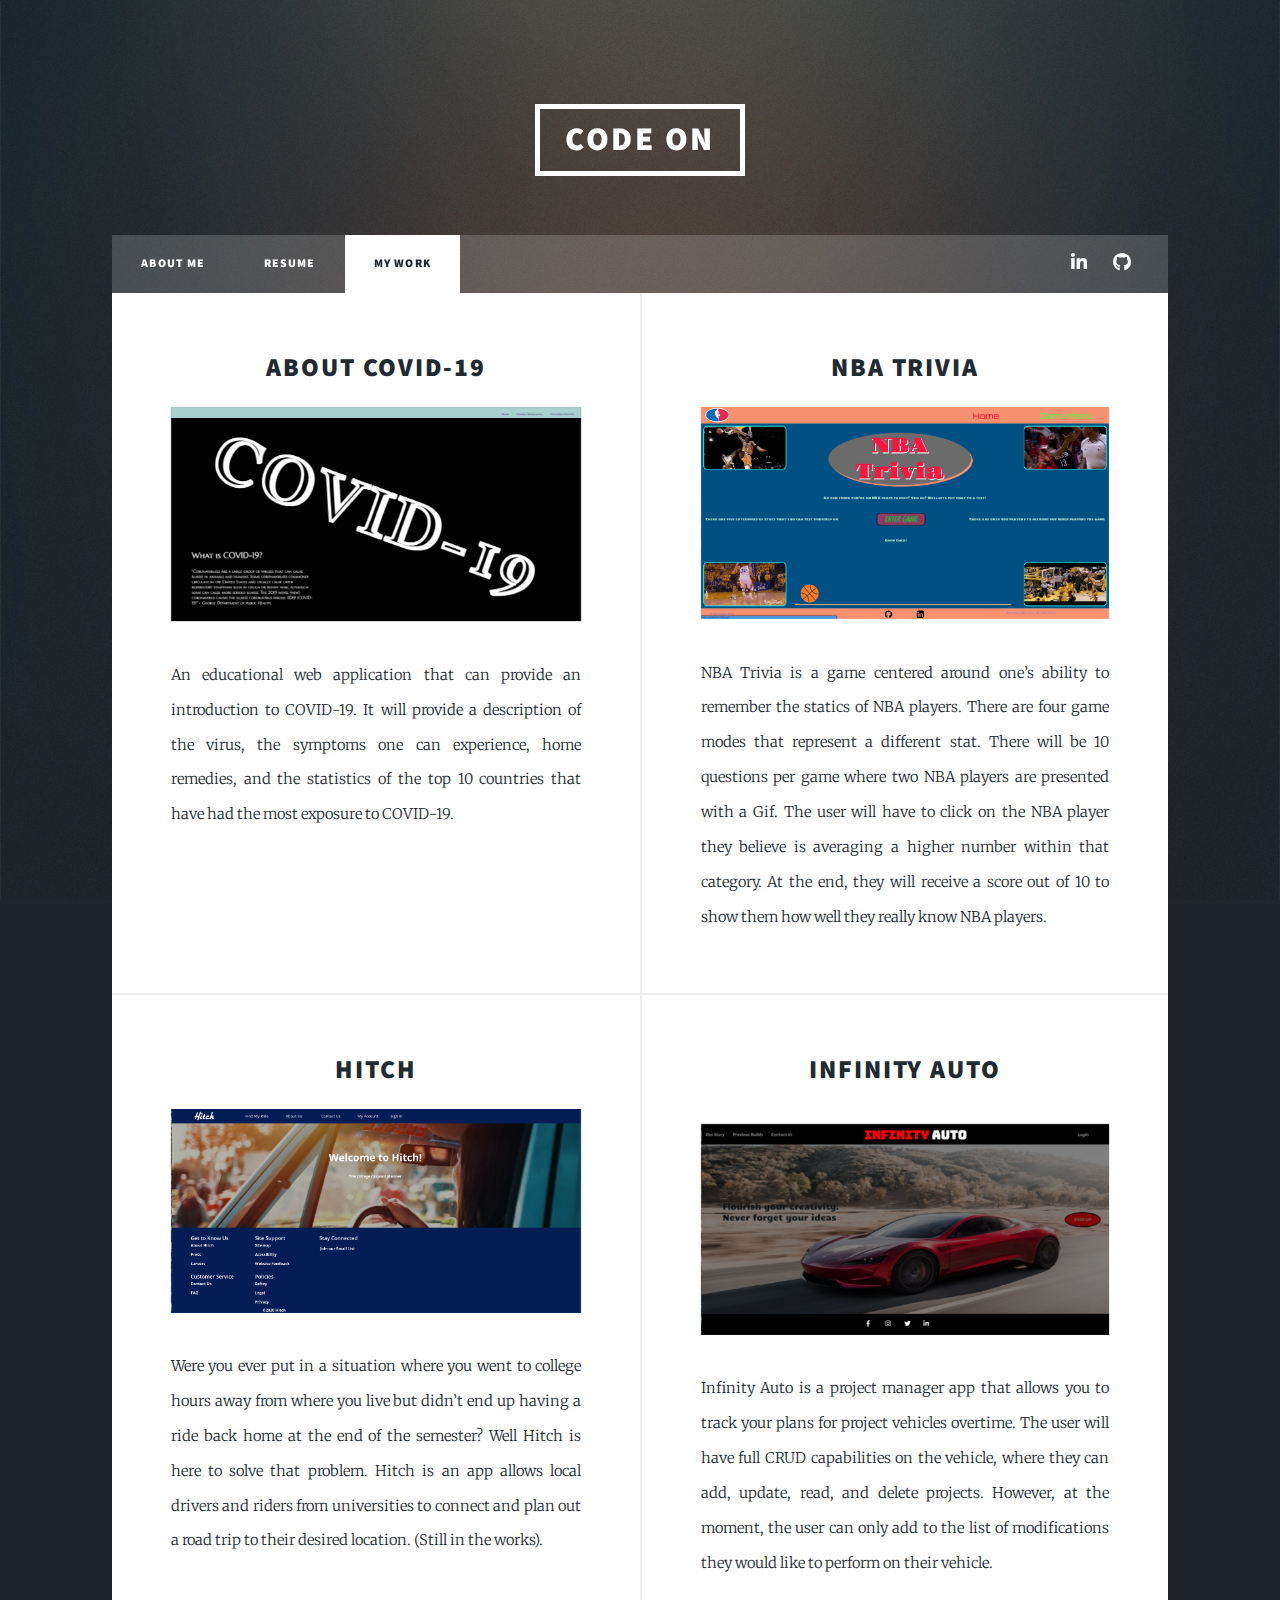
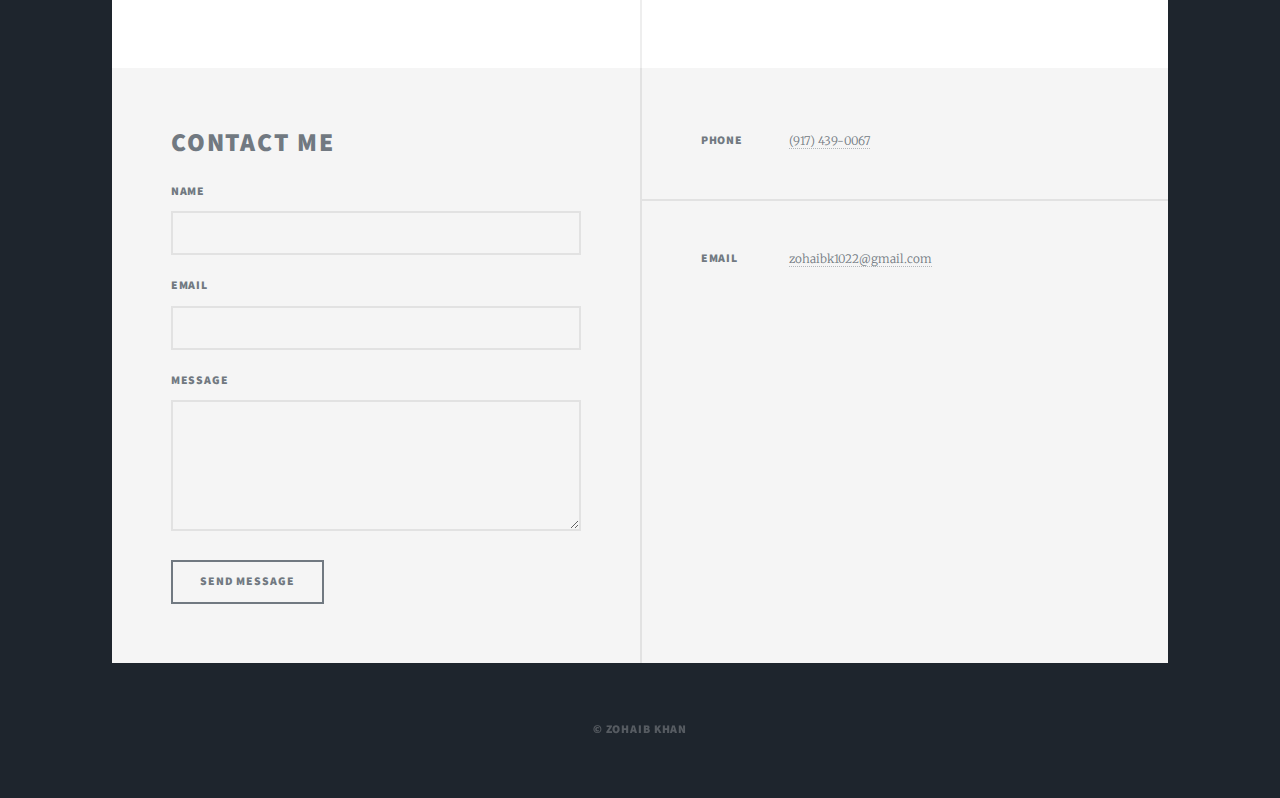
<file: MyWork.html>
<!DOCTYPE HTML>
<html>
	<head>
		<title>Elements Reference - Massively by HTML5 UP</title>
		<meta charset="utf-8" />
		<meta name="viewport" content="width=device-width, initial-scale=1, user-scalable=no" />
		<link rel="stylesheet" href="assets/css/main.css" />
		<noscript><link rel="stylesheet" href="assets/css/noscript.css" /></noscript>
	</head>
	<body class="is-preload">

		<!-- Wrapper -->
			<div id="wrapper">

				<!-- Header -->
					<header id="header">
						<a href="index.html" class="logo">Code On</a>
					</header>

				<!-- Nav -->
					<nav id="nav">
						<ul class="links">
							<li><a href="/">About Me</a></li>
							<li><a href="./Resume.html">Resume</a></li>
							<li class="active"><a href="./MyWork.html">My Work</a></li>
						</ul>
						<ul class="icons">
							<li><a href="https://www.linkedin.com/in/zohaibkhan22/" class="icon brands fa-linkedin-in"><span class="label">LinkedIn</span></a></li>
							<li><a href="https://github.com/zohaibk22" class="icon brands fa-github"><span class="label">GitHub</span></a></li>
						</ul>
					</nav>

				<!-- Main -->
					<div id="main">
						<section class="posts">
							<div class="proj1">
								<article>
									<header>
										<h2>About COVID-19</h2>
									</header>
									<a><img class="image fit image__work" src="./images/About Covid.png" alt="About COVID-19" /></a>
									<!-- <div class="middle">
										<div class="btn__text">test</div>
									</div> -->
									<p>An educational web application that can provide an introduction to COVID-19. It will provide a description of the virus, the symptoms one can experience, home remedies, and the statistics of the top 10 countries that have had the most exposure to COVID-19. </p>
								</article>
							</div>

								<article>
									<header>
										
										<h2>NBA Trivia</h2>
									</header>
									<a><img  class="image fit image__work" src="images/NBA-trivia.png" alt="NBA Trivia" /></a>
									<p>NBA Trivia is a game centered around one’s ability to remember the statics of NBA players. There are four game modes that represent a different stat. There will be 10 questions per game where two NBA players are presented with a Gif. The user will have to click on the NBA player they believe is averaging a higher number within that category. At the end, they will receive a score out of 10 to show them how well they really know NBA players.</p>
								</article>
								<article>
									<header>
										
										<h2>Hitch</h2>
									</header>
									<a><img class="image fit image__work" src="images/Hitch.png" alt="Hitch"/></a>
									<p>Were you ever put in a situation where you went to college hours away from where you live but didn’t end up having a ride back home at the end of the semester?  Well Hitch is here to solve that problem. Hitch is an app allows local drivers and riders from universities to connect and plan out a road trip to their desired location. (Still in the works).</p>
									<ul class="actions special">
										
									</ul>
								</article>
								<article>
									<header>
										
										<h2>Infinity Auto</h2>
									</header>
									<a></a><img  class="image fit image__work" src="images/Infinity-Auto.png" alt="Infinity Auto" /></a>
									<p>Infinity Auto is a project manager app that allows you to track your plans for project vehicles overtime. The user will have full CRUD capabilities on the vehicle, where they can add, update, read, and delete projects. However, at the moment, the user can only add to the list of modifications they would like to perform on their vehicle.</p>
									<ul class="actions special">
										
									</ul>
								</article>
								
							</section>

				

								



					</div>

				
					<footer id="footer">
					<section>
							<h2>Contact Me</h2>
							<form method="post" action="POST" data-netlify="true">
								<div class="fields">
									<div class="field">
										<label for="name">Name</label>
										<input type="text" name="name" id="name" />
									</div>
									<div class="field">
										<label for="email">Email</label>
										<input type="text" name="email" id="email" />
									</div>
									<div class="field">
										<label for="message">Message</label>
										<textarea name="message" id="message" rows="3"></textarea>
									</div>
								</div>
								<ul class="actions">
									<li><input type="submit" name='submit' value="Send Message" /></li>
								</ul>
							</form>

						</section>
						<section class="split contact">
							<section>
								<h3>Phone</h3>
								<p><a href="#">(917) 439-0067</a></p>
							</section>
							<section>
								<h3>Email</h3>
								<p><a href="#">zohaibk1022@gmail.com</a></p>
							</section>
						
						</section>
						
						</section>
					</footer>

				<!-- Copyright -->
					<div id="copyright">
						<ul><li>&copy; Zohaib Khan</li></ul>
					</div>

			</div>

		<!-- Scripts -->
			<script src="assets/js/jquery.min.js"></script>
			<script src="assets/js/jquery.scrollex.min.js"></script>
			<script src="assets/js/jquery.scrolly.min.js"></script>
			<script src="assets/js/browser.min.js"></script>
			<script src="assets/js/breakpoints.min.js"></script>
			<script src="assets/js/util.js"></script>
			<script src="assets/js/main.js"></script>

	</body>
</html>
</file>
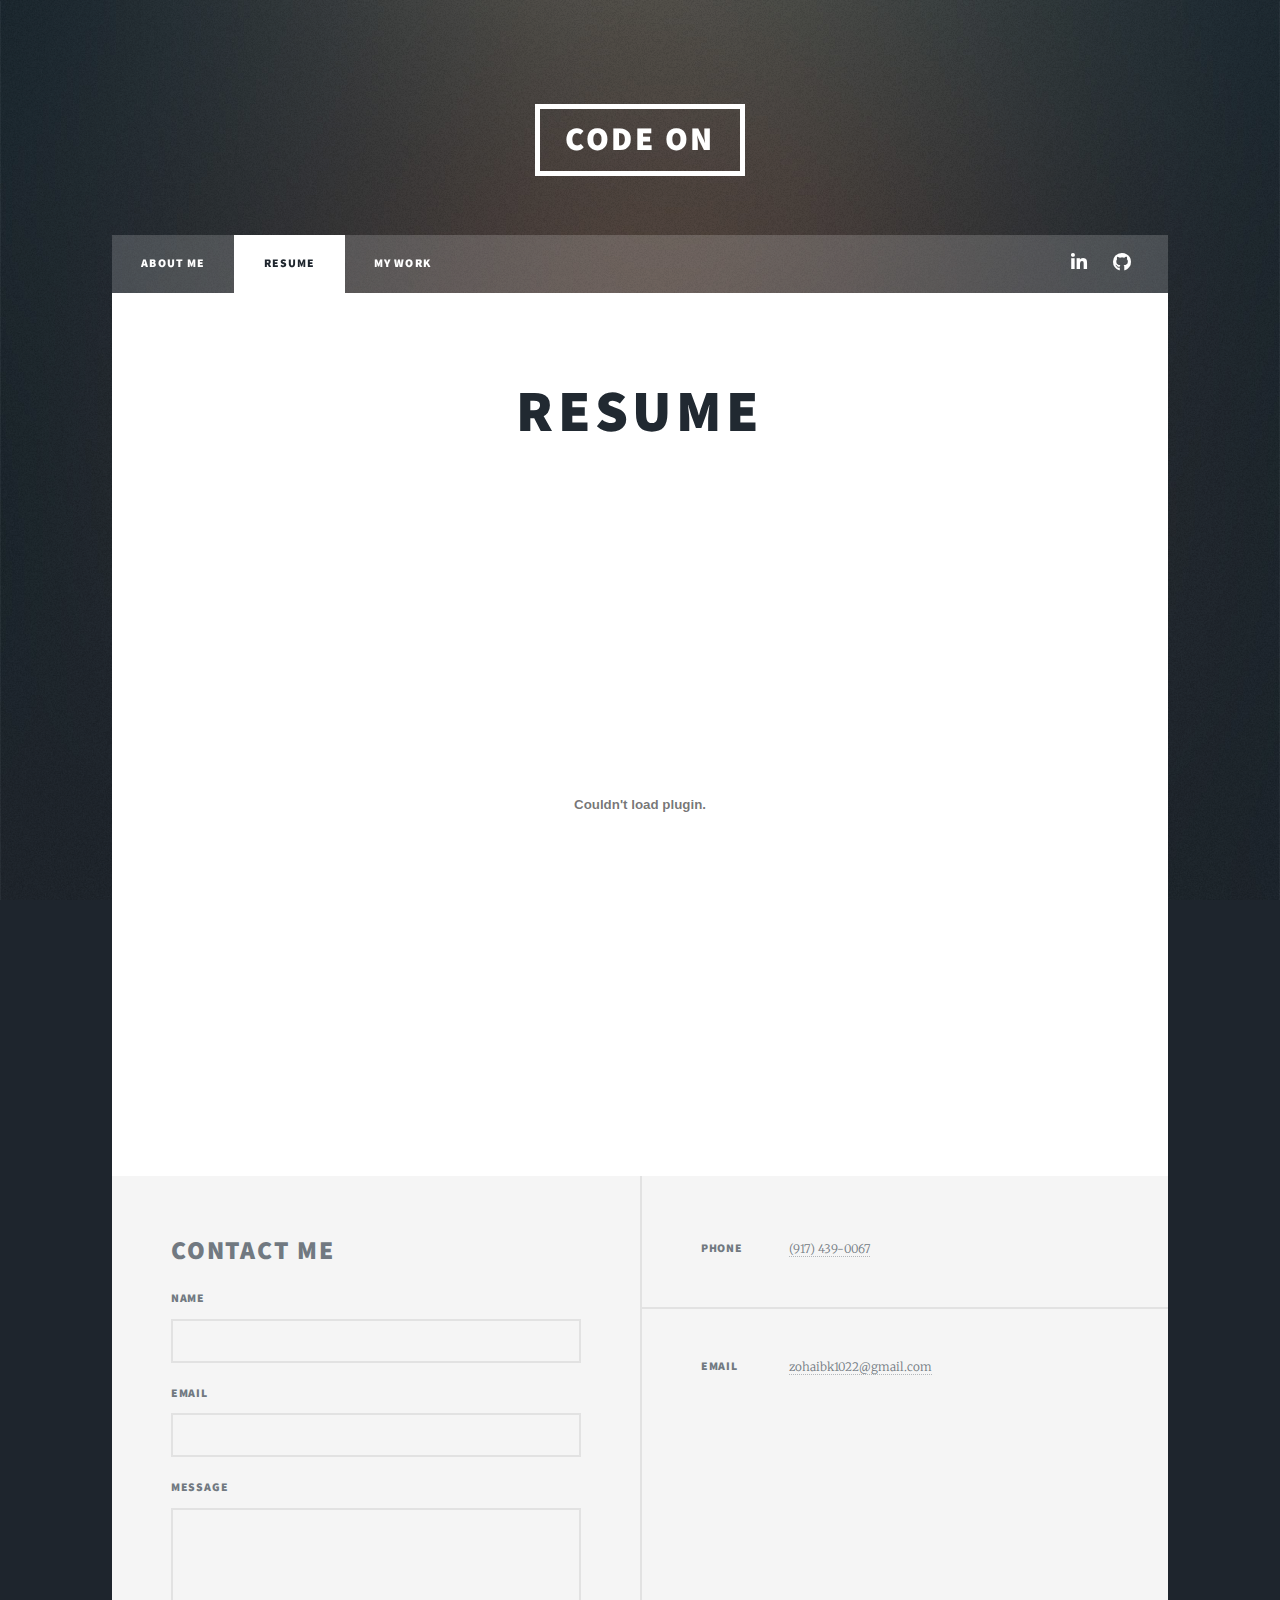
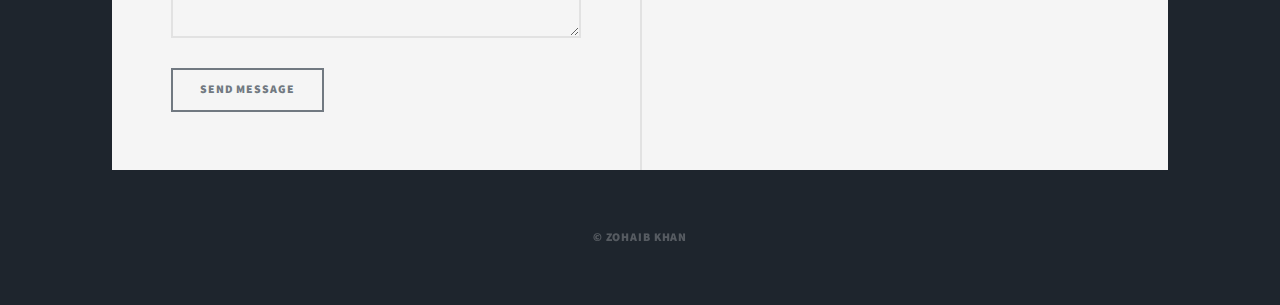
<file: Resume.html>
<!DOCTYPE HTML>
<!--
	Massively by HTML5 UP
	html5up.net | @ajlkn
	Free for personal and commercial use under the CCA 3.0 license (html5up.net/license)
-->
<html>
	<head>
		<title>Resume</title>
		<meta charset="utf-8" />
		<meta name="viewport" content="width=device-width, initial-scale=1, user-scalable=no" />
		<link rel="stylesheet" href="assets/css/main.css" />
		<noscript><link rel="stylesheet" href="assets/css/noscript.css" /></noscript>
	</head>
	<body class="is-preload">


		<!-- Wrapper -->
			<div id="wrapper">

				<!-- Header -->
					<header id="header">
						<a href="index.html" class="logo">Code On</a>
					</header>

				<!-- Nav -->
					<nav id="nav">
						<ul class="links">
							<li><a href="/">About Me</a></li>
							<li class="active"><a href="Resume.html">Resume</a></li>
							<li><a href="MyWork.html">My Work</a></li>
						</ul>
						<ul class="icons">
							<li><a href="https://www.linkedin.com/in/zohaibkhan22/" class="icon brands fa-linkedin-in"><span class="label">LinkedIn</span></a></li>
							<li><a href="https://github.com/zohaibk22" class="icon brands fa-github"><span class="label">GitHub</span></a></li>
						</ul>
					</nav>

				<!-- Main -->
					<div id="main">

						<!-- Post -->
							<section class="post">
								<header class="major">
									<h1>Resume</h1>
									</header>
									<embed src='./assets/CV_Zohaib_Khan .pdf'  type="application/pdf" width='100%' height='600px'/>
								
							</section>

					</div>

				<!-- Footer -->
					<footer id="footer">
					
							<section>
							<h2>Contact Me</h2>
							<form method="post" action="POST" data-netlify="true">
								<div class="fields">
									<div class="field">
										<label for="name">Name</label>
										<input type="text" name="name" id="name" />
									</div>
									<div class="field">
										<label for="email">Email</label>
										<input type="text" name="email" id="email" />
									</div>
									<div class="field">
										<label for="message">Message</label>
										<textarea name="message" id="message" rows="3"></textarea>
									</div>
								</div>
								<ul class="actions">
									<li><input type="submit" name='submit' value="Send Message" /></li>
								</ul>
							</form>

						</section>
						<section class="split contact">
							<section>
								<h3>Phone</h3>
								<p><a href="#">(917) 439-0067</a></p>
							</section>
							<section>
								<h3>Email</h3>
								<p><a href="#">zohaibk1022@gmail.com</a></p>
							</section>
						
						</section>
					</footer>

				<!-- Copyright -->
					<div id="copyright">
						<ul><li>&copy; Zohaib Khan</li></ul>
					</div>

			</div>

		<!-- Scripts -->
			<script src="assets/js/jquery.min.js"></script>
			<script src="assets/js/jquery.scrollex.min.js"></script>
			<script src="assets/js/jquery.scrolly.min.js"></script>
			<script src="assets/js/browser.min.js"></script>
			<script src="assets/js/breakpoints.min.js"></script>
			<script src="assets/js/util.js"></script>
			<script src="assets/js/main.js"></script>

	</body>
</html>
</file>
<file: assets/css/main.css>
@import url(fontawesome-all.min.css);
@import url("https://fonts.googleapis.com/css?family=Merriweather:300,700,300italic,700italic|Source+Sans+Pro:900");


html, body, div, span, applet, object,
iframe, h1, h2, h3, h4, h5, h6, p, blockquote,
pre, a, abbr, acronym, address, big, cite,
code, del, dfn, em, img, ins, kbd, q, s, samp,
small, strike, strong, sub, sup, tt, var, b,
u, i, center, dl, dt, dd, ol, ul, li, fieldset,
form, label, legend, table, caption, tbody,
tfoot, thead, tr, th, td, article, aside,
canvas, details, embed, figure, figcaption,
footer, header, hgroup, menu, nav, output, ruby,
section, summary, time, mark, audio, video {
	margin: 0;
	padding: 0;
	border: 0;
	font-size: 100%;
	font: inherit;
	vertical-align: baseline;}

article, aside, details, figcaption, figure,
footer, header, hgroup, menu, nav, section {
	display: block;}

body {
	line-height: 1;
}

ol, ul {
	list-style: none;
}

blockquote, q {
	quotes: none;
}

	blockquote:before, blockquote:after, q:before, q:after {
		content: '';
		content: none;
	}

table {
	border-collapse: collapse;
	border-spacing: 0;
}

body {
	-webkit-text-size-adjust: none;
}

mark {
	background-color: transparent;
	color: inherit;
}

input::-moz-focus-inner {
	border: 0;
	padding: 0;
}

input, select, textarea {
	-moz-appearance: none;
	-webkit-appearance: none;
	-ms-appearance: none;
	appearance: none;
}



/* Basic */

	@-ms-viewport {
		width: device-width;
	}

	body {
		-ms-overflow-style: scrollbar;
	}

	@media screen and (max-width: 480px) {

		html, body {
			min-width: 320px;
		}

	}

	html {
		box-sizing: border-box;
	}

	*, *:before, *:after {
		box-sizing: inherit;
	}

	body {
		background-color: #1e252d;
	}

		body.is-preload *, body.is-preload *:before, body.is-preload *:after {
			-moz-animation: none !important;
			-webkit-animation: none !important;
			-ms-animation: none !important;
			animation: none !important;
			-moz-transition: none !important;
			-webkit-transition: none !important;
			-ms-transition: none !important;
			transition: none !important;
		}

/* Type */

	html {
		font-size: 16pt;
	}

		@media screen and (max-width: 1680px) {

			html {
				font-size: 12pt;
			}

		}

		@media screen and (max-width: 1280px) {

			html {
				font-size: 11pt;
			}

		}

		@media screen and (max-width: 360px) {

			html {
				font-size: 10pt;
			}

		}

	body {
		color: #212931;
	}

	body, input, select, textarea {
		font-family: "Merriweather", Georgia, serif;
		font-weight: 300;
		font-size: 1rem;
		line-height: 2.375;
	}

	a {
		-moz-transition: color 0.2s ease-in-out, background-color 0.2s ease-in-out, border-color 0.2s ease-in-out, box-shadow 0.2s ease-in-out;
		-webkit-transition: color 0.2s ease-in-out, background-color 0.2s ease-in-out, border-color 0.2s ease-in-out, box-shadow 0.2s ease-in-out;
		-ms-transition: color 0.2s ease-in-out, background-color 0.2s ease-in-out, border-color 0.2s ease-in-out, box-shadow 0.2s ease-in-out;
		transition: color 0.2s ease-in-out, background-color 0.2s ease-in-out, border-color 0.2s ease-in-out, box-shadow 0.2s ease-in-out;
		border-bottom: dotted 1px;
		text-decoration: none;
	}

		a:hover {
			border-bottom-color: transparent;
		}

	strong, b {
		font-weight: 600;
	}

	em, i {
		font-style: italic;
	}

	p {
		text-align: justify;
		margin: 0 0 2rem 0;
	}

	h1, h2, h3, h4, h5, h6 {
		font-family: "Source Sans Pro", Helvetica, sans-serif;
		font-weight: 900;
		line-height: 1.5;
		letter-spacing: 0.075em;
		text-transform: uppercase;
		margin: 0 0 1rem 0;
	}

		h1 a, h2 a, h3 a, h4 a, h5 a, h6 a {
			border-bottom: 0;
			color: inherit;
			text-decoration: none;
		}

	h1 {
		font-size: 4rem;
		line-height: 1.1;
		margin: 0 0 2rem 0;
	}

	h2 {
		font-size: 1.75rem;
		line-height: 1.3;
		margin: 0 0 1.5rem 0;
	}

	h3 {
		font-size: 1.25rem;
		margin: 0 0 1.5rem 0;
	}

	h4 {
		font-size: 1rem;
	}

	h5 {
		font-size: 0.9rem;
	}

	h6 {
		font-size: 0.8rem;
	}

	sub {
		font-size: 0.8rem;
		position: relative;
		top: 0.5rem;
	}

	sup {
		font-size: 0.8rem;
		position: relative;
		top: -0.5rem;
	}

	blockquote {
		border-left: solid 4px;
		font-style: italic;
		margin: 0 0 2rem 0;
		padding: 0.5rem 0 0.5rem 2rem;
	}

	code {
		border: solid 2px;
		font-family: "Courier New", monospace;
		font-size: 0.9rem;
		margin: 0 0.25rem;
		padding: 0.25rem 0.65rem;
	}

	pre {
		-webkit-overflow-scrolling: touch;
		font-family: "Courier New", monospace;
		font-size: 0.9rem;
		margin: 0 0 2rem 0;
	}

		pre code {
			display: block;
			line-height: 1.75;
			padding: 1rem 1.5rem;
			overflow-x: auto;
		}

	hr {
		border: 0;
		border-bottom: solid 2px;
		margin: 3rem 0;
	}

		hr.major {
			margin: 5rem 0;
		}

	.align-left {
		text-align: left;
	}

	.align-center {
		text-align: center;
	}

	.align-right {
		text-align: right;
	}

	input, select, textarea {
		color: #212931;
	}

	a {
		color: #212931;
		border-bottom-color: rgba(33, 41, 49, 0.5);
	}

		a:hover {
			border-bottom-color: transparent;
			color: #18bfef !important;
		}

	strong, b {
		color: #212931;
	}

	h1, h2, h3, h4, h5, h6 {
		color: #212931;
	}

	blockquote {
		border-left-color: #eeeeee;
	}

	code {
		background: rgba(220, 220, 220, 0.25);
		border-color: #eeeeee;
	}

	hr {
		border-bottom-color: #eeeeee;
	}

/* Row */

	.row {
		display: flex;
		flex-wrap: wrap;
		box-sizing: border-box;
		align-items: stretch;
	}

		.row > * {
			box-sizing: border-box;
		}

		.row.gtr-uniform > * > :last-child {
			margin-bottom: 0;
		}

		.row.aln-left {
			justify-content: flex-start;
		}

		.row.aln-center {
			justify-content: center;
		}

		.row.aln-right {
			justify-content: flex-end;
		}

		.row.aln-top {
			align-items: flex-start;
		}

		.row.aln-middle {
			align-items: center;
		}

		.row.aln-bottom {
			align-items: flex-end;
		}

		.row > .imp {
			order: -1;
		}

		.row > .col-1 {
			width: 8.33333%;
		}

		.row > .off-1 {
			margin-left: 8.33333%;
		}

		.row > .col-2 {
			width: 16.66667%;
		}

		.row > .off-2 {
			margin-left: 16.66667%;
		}

		.row > .col-3 {
			width: 25%;
		}

		.row > .off-3 {
			margin-left: 25%;
		}

		.row > .col-4 {
			width: 33.33333%;
		}

		.row > .off-4 {
			margin-left: 33.33333%;
		}

		.row > .col-5 {
			width: 41.66667%;
		}

		.row > .off-5 {
			margin-left: 41.66667%;
		}

		.row > .col-6 {
			width: 50%;
		}

		.row > .off-6 {
			margin-left: 50%;
		}

		.row > .col-7 {
			width: 58.33333%;
		}

		.row > .off-7 {
			margin-left: 58.33333%;
		}

		.row > .col-8 {
			width: 66.66667%;
		}

		.row > .off-8 {
			margin-left: 66.66667%;
		}

		.row > .col-9 {
			width: 75%;
		}

		.row > .off-9 {
			margin-left: 75%;
		}

		.row > .col-10 {
			width: 83.33333%;
		}

		.row > .off-10 {
			margin-left: 83.33333%;
		}

		.row > .col-11 {
			width: 91.66667%;
		}

		.row > .off-11 {
			margin-left: 91.66667%;
		}

		.row > .col-12 {
			width: 100%;
		}

		.row > .off-12 {
			margin-left: 100%;
		}

		.row.gtr-0 {
			margin-top: 0;
			margin-left: 0rem;
		}

			.row.gtr-0 > * {
				padding: 0 0 0 0rem;
			}

			.row.gtr-0.gtr-uniform {
				margin-top: 0rem;
			}

				.row.gtr-0.gtr-uniform > * {
					padding-top: 0rem;
				}

		.row.gtr-25 {
			margin-top: 0;
			margin-left: -0.375rem;
		}

			.row.gtr-25 > * {
				padding: 0 0 0 0.375rem;
			}

			.row.gtr-25.gtr-uniform {
				margin-top: -0.375rem;
			}

				.row.gtr-25.gtr-uniform > * {
					padding-top: 0.375rem;
				}

		.row.gtr-50 {
			margin-top: 0;
			margin-left: -0.75rem;
		}

			.row.gtr-50 > * {
				padding: 0 0 0 0.75rem;
			}

			.row.gtr-50.gtr-uniform {
				margin-top: -0.75rem;
			}

				.row.gtr-50.gtr-uniform > * {
					padding-top: 0.75rem;
				}

		.row {
			margin-top: 0;
			margin-left: -1.5rem;
		}

			.row > * {
				padding: 0 0 0 1.5rem;
			}

			.row.gtr-uniform {
				margin-top: -1.5rem;
			}

				.row.gtr-uniform > * {
					padding-top: 1.5rem;
				}

		.row.gtr-150 {
			margin-top: 0;
			margin-left: -2.25rem;
		}

			.row.gtr-150 > * {
				padding: 0 0 0 2.25rem;
			}

			.row.gtr-150.gtr-uniform {
				margin-top: -2.25rem;
			}

				.row.gtr-150.gtr-uniform > * {
					padding-top: 2.25rem;
				}

		.row.gtr-200 {
			margin-top: 0;
			margin-left: -3rem;
		}

			.row.gtr-200 > * {
				padding: 0 0 0 3rem;
			}

			.row.gtr-200.gtr-uniform {
				margin-top: -3rem;
			}

				.row.gtr-200.gtr-uniform > * {
					padding-top: 3rem;
				}

		@media screen and (max-width: 1680px) {

			.row {
				display: flex;
				flex-wrap: wrap;
				box-sizing: border-box;
				align-items: stretch;
			}

				.row > * {
					box-sizing: border-box;
				}

				.row.gtr-uniform > * > :last-child {
					margin-bottom: 0;
				}

				.row.aln-left {
					justify-content: flex-start;
				}

				.row.aln-center {
					justify-content: center;
				}

				.row.aln-right {
					justify-content: flex-end;
				}

				.row.aln-top {
					align-items: flex-start;
				}

				.row.aln-middle {
					align-items: center;
				}

				.row.aln-bottom {
					align-items: flex-end;
				}

				.row > .imp-xlarge {
					order: -1;
				}

				.row > .col-1-xlarge {
					width: 8.33333%;
				}

				.row > .off-1-xlarge {
					margin-left: 8.33333%;
				}

				.row > .col-2-xlarge {
					width: 16.66667%;
				}

				.row > .off-2-xlarge {
					margin-left: 16.66667%;
				}

				.row > .col-3-xlarge {
					width: 25%;
				}

				.row > .off-3-xlarge {
					margin-left: 25%;
				}

				.row > .col-4-xlarge {
					width: 33.33333%;
				}

				.row > .off-4-xlarge {
					margin-left: 33.33333%;
				}

				.row > .col-5-xlarge {
					width: 41.66667%;
				}

				.row > .off-5-xlarge {
					margin-left: 41.66667%;
				}

				.row > .col-6-xlarge {
					width: 50%;
				}

				.row > .off-6-xlarge {
					margin-left: 50%;
				}

				.row > .col-7-xlarge {
					width: 58.33333%;
				}

				.row > .off-7-xlarge {
					margin-left: 58.33333%;
				}

				.row > .col-8-xlarge {
					width: 66.66667%;
				}

				.row > .off-8-xlarge {
					margin-left: 66.66667%;
				}

				.row > .col-9-xlarge {
					width: 75%;
				}

				.row > .off-9-xlarge {
					margin-left: 75%;
				}

				.row > .col-10-xlarge {
					width: 83.33333%;
				}

				.row > .off-10-xlarge {
					margin-left: 83.33333%;
				}

				.row > .col-11-xlarge {
					width: 91.66667%;
				}

				.row > .off-11-xlarge {
					margin-left: 91.66667%;
				}

				.row > .col-12-xlarge {
					width: 100%;
				}

				.row > .off-12-xlarge {
					margin-left: 100%;
				}

				.row.gtr-0 {
					margin-top: 0;
					margin-left: 0rem;
				}

					.row.gtr-0 > * {
						padding: 0 0 0 0rem;
					}

					.row.gtr-0.gtr-uniform {
						margin-top: 0rem;
					}

						.row.gtr-0.gtr-uniform > * {
							padding-top: 0rem;
						}

				.row.gtr-25 {
					margin-top: 0;
					margin-left: -0.375rem;
				}

					.row.gtr-25 > * {
						padding: 0 0 0 0.375rem;
					}

					.row.gtr-25.gtr-uniform {
						margin-top: -0.375rem;
					}

						.row.gtr-25.gtr-uniform > * {
							padding-top: 0.375rem;
						}

				.row.gtr-50 {
					margin-top: 0;
					margin-left: -0.75rem;
				}

					.row.gtr-50 > * {
						padding: 0 0 0 0.75rem;
					}

					.row.gtr-50.gtr-uniform {
						margin-top: -0.75rem;
					}

						.row.gtr-50.gtr-uniform > * {
							padding-top: 0.75rem;
						}

				.row {
					margin-top: 0;
					margin-left: -1.5rem;
				}

					.row > * {
						padding: 0 0 0 1.5rem;
					}

					.row.gtr-uniform {
						margin-top: -1.5rem;
					}

						.row.gtr-uniform > * {
							padding-top: 1.5rem;
						}

				.row.gtr-150 {
					margin-top: 0;
					margin-left: -2.25rem;
				}

					.row.gtr-150 > * {
						padding: 0 0 0 2.25rem;
					}

					.row.gtr-150.gtr-uniform {
						margin-top: -2.25rem;
					}

						.row.gtr-150.gtr-uniform > * {
							padding-top: 2.25rem;
						}

				.row.gtr-200 {
					margin-top: 0;
					margin-left: -3rem;
				}

					.row.gtr-200 > * {
						padding: 0 0 0 3rem;
					}

					.row.gtr-200.gtr-uniform {
						margin-top: -3rem;
					}

						.row.gtr-200.gtr-uniform > * {
							padding-top: 3rem;
						}

		}

		@media screen and (max-width: 1280px) {

			.row {
				display: flex;
				flex-wrap: wrap;
				box-sizing: border-box;
				align-items: stretch;
			}

				.row > * {
					box-sizing: border-box;
				}

				.row.gtr-uniform > * > :last-child {
					margin-bottom: 0;
				}

				.row.aln-left {
					justify-content: flex-start;
				}

				.row.aln-center {
					justify-content: center;
				}

				.row.aln-right {
					justify-content: flex-end;
				}

				.row.aln-top {
					align-items: flex-start;
				}

				.row.aln-middle {
					align-items: center;
				}

				.row.aln-bottom {
					align-items: flex-end;
				}

				.row > .imp-large {
					order: -1;
				}

				.row > .col-1-large {
					width: 8.33333%;
				}

				.row > .off-1-large {
					margin-left: 8.33333%;
				}

				.row > .col-2-large {
					width: 16.66667%;
				}

				.row > .off-2-large {
					margin-left: 16.66667%;
				}

				.row > .col-3-large {
					width: 25%;
				}

				.row > .off-3-large {
					margin-left: 25%;
				}

				.row > .col-4-large {
					width: 33.33333%;
				}

				.row > .off-4-large {
					margin-left: 33.33333%;
				}

				.row > .col-5-large {
					width: 41.66667%;
				}

				.row > .off-5-large {
					margin-left: 41.66667%;
				}

				.row > .col-6-large {
					width: 50%;
				}

				.row > .off-6-large {
					margin-left: 50%;
				}

				.row > .col-7-large {
					width: 58.33333%;
				}

				.row > .off-7-large {
					margin-left: 58.33333%;
				}

				.row > .col-8-large {
					width: 66.66667%;
				}

				.row > .off-8-large {
					margin-left: 66.66667%;
				}

				.row > .col-9-large {
					width: 75%;
				}

				.row > .off-9-large {
					margin-left: 75%;
				}

				.row > .col-10-large {
					width: 83.33333%;
				}

				.row > .off-10-large {
					margin-left: 83.33333%;
				}

				.row > .col-11-large {
					width: 91.66667%;
				}

				.row > .off-11-large {
					margin-left: 91.66667%;
				}

				.row > .col-12-large {
					width: 100%;
				}

				.row > .off-12-large {
					margin-left: 100%;
				}

				.row.gtr-0 {
					margin-top: 0;
					margin-left: 0rem;
				}

					.row.gtr-0 > * {
						padding: 0 0 0 0rem;
					}

					.row.gtr-0.gtr-uniform {
						margin-top: 0rem;
					}

						.row.gtr-0.gtr-uniform > * {
							padding-top: 0rem;
						}

				.row.gtr-25 {
					margin-top: 0;
					margin-left: -0.375rem;
				}

					.row.gtr-25 > * {
						padding: 0 0 0 0.375rem;
					}

					.row.gtr-25.gtr-uniform {
						margin-top: -0.375rem;
					}

						.row.gtr-25.gtr-uniform > * {
							padding-top: 0.375rem;
						}

				.row.gtr-50 {
					margin-top: 0;
					margin-left: -0.75rem;
				}

					.row.gtr-50 > * {
						padding: 0 0 0 0.75rem;
					}

					.row.gtr-50.gtr-uniform {
						margin-top: -0.75rem;
					}

						.row.gtr-50.gtr-uniform > * {
							padding-top: 0.75rem;
						}

				.row {
					margin-top: 0;
					margin-left: -1.5rem;
				}

					.row > * {
						padding: 0 0 0 1.5rem;
					}

					.row.gtr-uniform {
						margin-top: -1.5rem;
					}

						.row.gtr-uniform > * {
							padding-top: 1.5rem;
						}

				.row.gtr-150 {
					margin-top: 0;
					margin-left: -2.25rem;
				}

					.row.gtr-150 > * {
						padding: 0 0 0 2.25rem;
					}

					.row.gtr-150.gtr-uniform {
						margin-top: -2.25rem;
					}

						.row.gtr-150.gtr-uniform > * {
							padding-top: 2.25rem;
						}

				.row.gtr-200 {
					margin-top: 0;
					margin-left: -3rem;
				}

					.row.gtr-200 > * {
						padding: 0 0 0 3rem;
					}

					.row.gtr-200.gtr-uniform {
						margin-top: -3rem;
					}

						.row.gtr-200.gtr-uniform > * {
							padding-top: 3rem;
						}

		}

		@media screen and (max-width: 980px) {

			.row {
				display: flex;
				flex-wrap: wrap;
				box-sizing: border-box;
				align-items: stretch;
			}

				.row > * {
					box-sizing: border-box;
				}

				.row.gtr-uniform > * > :last-child {
					margin-bottom: 0;
				}

				.row.aln-left {
					justify-content: flex-start;
				}

				.row.aln-center {
					justify-content: center;
				}

				.row.aln-right {
					justify-content: flex-end;
				}

				.row.aln-top {
					align-items: flex-start;
				}

				.row.aln-middle {
					align-items: center;
				}

				.row.aln-bottom {
					align-items: flex-end;
				}

				.row > .imp-medium {
					order: -1;
				}

				.row > .col-1-medium {
					width: 8.33333%;
				}

				.row > .off-1-medium {
					margin-left: 8.33333%;
				}

				.row > .col-2-medium {
					width: 16.66667%;
				}

				.row > .off-2-medium {
					margin-left: 16.66667%;
				}

				.row > .col-3-medium {
					width: 25%;
				}

				.row > .off-3-medium {
					margin-left: 25%;
				}

				.row > .col-4-medium {
					width: 33.33333%;
				}

				.row > .off-4-medium {
					margin-left: 33.33333%;
				}

				.row > .col-5-medium {
					width: 41.66667%;
				}

				.row > .off-5-medium {
					margin-left: 41.66667%;
				}

				.row > .col-6-medium {
					width: 50%;
				}

				.row > .off-6-medium {
					margin-left: 50%;
				}

				.row > .col-7-medium {
					width: 58.33333%;
				}

				.row > .off-7-medium {
					margin-left: 58.33333%;
				}

				.row > .col-8-medium {
					width: 66.66667%;
				}

				.row > .off-8-medium {
					margin-left: 66.66667%;
				}

				.row > .col-9-medium {
					width: 75%;
				}

				.row > .off-9-medium {
					margin-left: 75%;
				}

				.row > .col-10-medium {
					width: 83.33333%;
				}

				.row > .off-10-medium {
					margin-left: 83.33333%;
				}

				.row > .col-11-medium {
					width: 91.66667%;
				}

				.row > .off-11-medium {
					margin-left: 91.66667%;
				}

				.row > .col-12-medium {
					width: 100%;
				}

				.row > .off-12-medium {
					margin-left: 100%;
				}

				.row.gtr-0 {
					margin-top: 0;
					margin-left: 0rem;
				}

					.row.gtr-0 > * {
						padding: 0 0 0 0rem;
					}

					.row.gtr-0.gtr-uniform {
						margin-top: 0rem;
					}

						.row.gtr-0.gtr-uniform > * {
							padding-top: 0rem;
						}

				.row.gtr-25 {
					margin-top: 0;
					margin-left: -0.375rem;
				}

					.row.gtr-25 > * {
						padding: 0 0 0 0.375rem;
					}

					.row.gtr-25.gtr-uniform {
						margin-top: -0.375rem;
					}

						.row.gtr-25.gtr-uniform > * {
							padding-top: 0.375rem;
						}

				.row.gtr-50 {
					margin-top: 0;
					margin-left: -0.75rem;
				}

					.row.gtr-50 > * {
						padding: 0 0 0 0.75rem;
					}

					.row.gtr-50.gtr-uniform {
						margin-top: -0.75rem;
					}

						.row.gtr-50.gtr-uniform > * {
							padding-top: 0.75rem;
						}

				.row {
					margin-top: 0;
					margin-left: -1.5rem;
				}

					.row > * {
						padding: 0 0 0 1.5rem;
					}

					.row.gtr-uniform {
						margin-top: -1.5rem;
					}

						.row.gtr-uniform > * {
							padding-top: 1.5rem;
						}

				.row.gtr-150 {
					margin-top: 0;
					margin-left: -2.25rem;
				}

					.row.gtr-150 > * {
						padding: 0 0 0 2.25rem;
					}

					.row.gtr-150.gtr-uniform {
						margin-top: -2.25rem;
					}

						.row.gtr-150.gtr-uniform > * {
							padding-top: 2.25rem;
						}

				.row.gtr-200 {
					margin-top: 0;
					margin-left: -3rem;
				}

					.row.gtr-200 > * {
						padding: 0 0 0 3rem;
					}

					.row.gtr-200.gtr-uniform {
						margin-top: -3rem;
					}

						.row.gtr-200.gtr-uniform > * {
							padding-top: 3rem;
						}

		}

		@media screen and (max-width: 736px) {

			.row {
				display: flex;
				flex-wrap: wrap;
				box-sizing: border-box;
				align-items: stretch;
			}

				.row > * {
					box-sizing: border-box;
				}

				.row.gtr-uniform > * > :last-child {
					margin-bottom: 0;
				}

				.row.aln-left {
					justify-content: flex-start;
				}

				.row.aln-center {
					justify-content: center;
				}

				.row.aln-right {
					justify-content: flex-end;
				}

				.row.aln-top {
					align-items: flex-start;
				}

				.row.aln-middle {
					align-items: center;
				}

				.row.aln-bottom {
					align-items: flex-end;
				}

				.row > .imp-small {
					order: -1;
				}

				.row > .col-1-small {
					width: 8.33333%;
				}

				.row > .off-1-small {
					margin-left: 8.33333%;
				}

				.row > .col-2-small {
					width: 16.66667%;
				}

				.row > .off-2-small {
					margin-left: 16.66667%;
				}

				.row > .col-3-small {
					width: 25%;
				}

				.row > .off-3-small {
					margin-left: 25%;
				}

				.row > .col-4-small {
					width: 33.33333%;
				}

				.row > .off-4-small {
					margin-left: 33.33333%;
				}

				.row > .col-5-small {
					width: 41.66667%;
				}

				.row > .off-5-small {
					margin-left: 41.66667%;
				}

				.row > .col-6-small {
					width: 50%;
				}

				.row > .off-6-small {
					margin-left: 50%;
				}

				.row > .col-7-small {
					width: 58.33333%;
				}

				.row > .off-7-small {
					margin-left: 58.33333%;
				}

				.row > .col-8-small {
					width: 66.66667%;
				}

				.row > .off-8-small {
					margin-left: 66.66667%;
				}

				.row > .col-9-small {
					width: 75%;
				}

				.row > .off-9-small {
					margin-left: 75%;
				}

				.row > .col-10-small {
					width: 83.33333%;
				}

				.row > .off-10-small {
					margin-left: 83.33333%;
				}

				.row > .col-11-small {
					width: 91.66667%;
				}

				.row > .off-11-small {
					margin-left: 91.66667%;
				}

				.row > .col-12-small {
					width: 100%;
				}

				.row > .off-12-small {
					margin-left: 100%;
				}

				.row.gtr-0 {
					margin-top: 0;
					margin-left: 0rem;
				}

					.row.gtr-0 > * {
						padding: 0 0 0 0rem;
					}

					.row.gtr-0.gtr-uniform {
						margin-top: 0rem;
					}

						.row.gtr-0.gtr-uniform > * {
							padding-top: 0rem;
						}

				.row.gtr-25 {
					margin-top: 0;
					margin-left: -0.375rem;
				}

					.row.gtr-25 > * {
						padding: 0 0 0 0.375rem;
					}

					.row.gtr-25.gtr-uniform {
						margin-top: -0.375rem;
					}

						.row.gtr-25.gtr-uniform > * {
							padding-top: 0.375rem;
						}

				.row.gtr-50 {
					margin-top: 0;
					margin-left: -0.75rem;
				}

					.row.gtr-50 > * {
						padding: 0 0 0 0.75rem;
					}

					.row.gtr-50.gtr-uniform {
						margin-top: -0.75rem;
					}

						.row.gtr-50.gtr-uniform > * {
							padding-top: 0.75rem;
						}

				.row {
					margin-top: 0;
					margin-left: -1.5rem;
				}

					.row > * {
						padding: 0 0 0 1.5rem;
					}

					.row.gtr-uniform {
						margin-top: -1.5rem;
					}

						.row.gtr-uniform > * {
							padding-top: 1.5rem;
						}

				.row.gtr-150 {
					margin-top: 0;
					margin-left: -2.25rem;
				}

					.row.gtr-150 > * {
						padding: 0 0 0 2.25rem;
					}

					.row.gtr-150.gtr-uniform {
						margin-top: -2.25rem;
					}

						.row.gtr-150.gtr-uniform > * {
							padding-top: 2.25rem;
						}

				.row.gtr-200 {
					margin-top: 0;
					margin-left: -3rem;
				}

					.row.gtr-200 > * {
						padding: 0 0 0 3rem;
					}

					.row.gtr-200.gtr-uniform {
						margin-top: -3rem;
					}

						.row.gtr-200.gtr-uniform > * {
							padding-top: 3rem;
						}

		}

		@media screen and (max-width: 480px) {

			.row {
				display: flex;
				flex-wrap: wrap;
				box-sizing: border-box;
				align-items: stretch;
			}

				.row > * {
					box-sizing: border-box;
				}

				.row.gtr-uniform > * > :last-child {
					margin-bottom: 0;
				}

				.row.aln-left {
					justify-content: flex-start;
				}

				.row.aln-center {
					justify-content: center;
				}

				.row.aln-right {
					justify-content: flex-end;
				}

				.row.aln-top {
					align-items: flex-start;
				}

				.row.aln-middle {
					align-items: center;
				}

				.row.aln-bottom {
					align-items: flex-end;
				}

				.row > .imp-xsmall {
					order: -1;
				}

				.row > .col-1-xsmall {
					width: 8.33333%;
				}

				.row > .off-1-xsmall {
					margin-left: 8.33333%;
				}

				.row > .col-2-xsmall {
					width: 16.66667%;
				}

				.row > .off-2-xsmall {
					margin-left: 16.66667%;
				}

				.row > .col-3-xsmall {
					width: 25%;
				}

				.row > .off-3-xsmall {
					margin-left: 25%;
				}

				.row > .col-4-xsmall {
					width: 33.33333%;
				}

				.row > .off-4-xsmall {
					margin-left: 33.33333%;
				}

				.row > .col-5-xsmall {
					width: 41.66667%;
				}

				.row > .off-5-xsmall {
					margin-left: 41.66667%;
				}

				.row > .col-6-xsmall {
					width: 50%;
				}

				.row > .off-6-xsmall {
					margin-left: 50%;
				}

				.row > .col-7-xsmall {
					width: 58.33333%;
				}

				.row > .off-7-xsmall {
					margin-left: 58.33333%;
				}

				.row > .col-8-xsmall {
					width: 66.66667%;
				}

				.row > .off-8-xsmall {
					margin-left: 66.66667%;
				}

				.row > .col-9-xsmall {
					width: 75%;
				}

				.row > .off-9-xsmall {
					margin-left: 75%;
				}

				.row > .col-10-xsmall {
					width: 83.33333%;
				}

				.row > .off-10-xsmall {
					margin-left: 83.33333%;
				}

				.row > .col-11-xsmall {
					width: 91.66667%;
				}

				.row > .off-11-xsmall {
					margin-left: 91.66667%;
				}

				.row > .col-12-xsmall {
					width: 100%;
				}

				.row > .off-12-xsmall {
					margin-left: 100%;
				}

				.row.gtr-0 {
					margin-top: 0;
					margin-left: 0rem;
				}

					.row.gtr-0 > * {
						padding: 0 0 0 0rem;
					}

					.row.gtr-0.gtr-uniform {
						margin-top: 0rem;
					}

						.row.gtr-0.gtr-uniform > * {
							padding-top: 0rem;
						}

				.row.gtr-25 {
					margin-top: 0;
					margin-left: -0.375rem;
				}

					.row.gtr-25 > * {
						padding: 0 0 0 0.375rem;
					}

					.row.gtr-25.gtr-uniform {
						margin-top: -0.375rem;
					}

						.row.gtr-25.gtr-uniform > * {
							padding-top: 0.375rem;
						}

				.row.gtr-50 {
					margin-top: 0;
					margin-left: -0.75rem;
				}

					.row.gtr-50 > * {
						padding: 0 0 0 0.75rem;
					}

					.row.gtr-50.gtr-uniform {
						margin-top: -0.75rem;
					}

						.row.gtr-50.gtr-uniform > * {
							padding-top: 0.75rem;
						}

				.row {
					margin-top: 0;
					margin-left: -1.5rem;
				}

					.row > * {
						padding: 0 0 0 1.5rem;
					}

					.row.gtr-uniform {
						margin-top: -1.5rem;
					}

						.row.gtr-uniform > * {
							padding-top: 1.5rem;
						}

				.row.gtr-150 {
					margin-top: 0;
					margin-left: -2.25rem;
				}

					.row.gtr-150 > * {
						padding: 0 0 0 2.25rem;
					}

					.row.gtr-150.gtr-uniform {
						margin-top: -2.25rem;
					}

						.row.gtr-150.gtr-uniform > * {
							padding-top: 2.25rem;
						}

				.row.gtr-200 {
					margin-top: 0;
					margin-left: -3rem;
				}

					.row.gtr-200 > * {
						padding: 0 0 0 3rem;
					}

					.row.gtr-200.gtr-uniform {
						margin-top: -3rem;
					}

						.row.gtr-200.gtr-uniform > * {
							padding-top: 3rem;
						}

		}

		@media screen and (max-width: 360px) {

			.row {
				display: flex;
				flex-wrap: wrap;
				box-sizing: border-box;
				align-items: stretch;
			}

				.row > * {
					box-sizing: border-box;
				}

				.row.gtr-uniform > * > :last-child {
					margin-bottom: 0;
				}

				.row.aln-left {
					justify-content: flex-start;
				}

				.row.aln-center {
					justify-content: center;
				}

				.row.aln-right {
					justify-content: flex-end;
				}

				.row.aln-top {
					align-items: flex-start;
				}

				.row.aln-middle {
					align-items: center;
				}

				.row.aln-bottom {
					align-items: flex-end;
				}

				.row > .imp-xxsmall {
					order: -1;
				}

				.row > .col-1-xxsmall {
					width: 8.33333%;
				}

				.row > .off-1-xxsmall {
					margin-left: 8.33333%;
				}

				.row > .col-2-xxsmall {
					width: 16.66667%;
				}

				.row > .off-2-xxsmall {
					margin-left: 16.66667%;
				}

				.row > .col-3-xxsmall {
					width: 25%;
				}

				.row > .off-3-xxsmall {
					margin-left: 25%;
				}

				.row > .col-4-xxsmall {
					width: 33.33333%;
				}

				.row > .off-4-xxsmall {
					margin-left: 33.33333%;
				}

				.row > .col-5-xxsmall {
					width: 41.66667%;
				}

				.row > .off-5-xxsmall {
					margin-left: 41.66667%;
				}

				.row > .col-6-xxsmall {
					width: 50%;
				}

				.row > .off-6-xxsmall {
					margin-left: 50%;
				}

				.row > .col-7-xxsmall {
					width: 58.33333%;
				}

				.row > .off-7-xxsmall {
					margin-left: 58.33333%;
				}

				.row > .col-8-xxsmall {
					width: 66.66667%;
				}

				.row > .off-8-xxsmall {
					margin-left: 66.66667%;
				}

				.row > .col-9-xxsmall {
					width: 75%;
				}

				.row > .off-9-xxsmall {
					margin-left: 75%;
				}

				.row > .col-10-xxsmall {
					width: 83.33333%;
				}

				.row > .off-10-xxsmall {
					margin-left: 83.33333%;
				}

				.row > .col-11-xxsmall {
					width: 91.66667%;
				}

				.row > .off-11-xxsmall {
					margin-left: 91.66667%;
				}

				.row > .col-12-xxsmall {
					width: 100%;
				}

				.row > .off-12-xxsmall {
					margin-left: 100%;
				}

				.row.gtr-0 {
					margin-top: 0;
					margin-left: 0rem;
				}

					.row.gtr-0 > * {
						padding: 0 0 0 0rem;
					}

					.row.gtr-0.gtr-uniform {
						margin-top: 0rem;
					}

						.row.gtr-0.gtr-uniform > * {
							padding-top: 0rem;
						}

				.row.gtr-25 {
					margin-top: 0;
					margin-left: -0.375rem;
				}

					.row.gtr-25 > * {
						padding: 0 0 0 0.375rem;
					}

					.row.gtr-25.gtr-uniform {
						margin-top: -0.375rem;
					}

						.row.gtr-25.gtr-uniform > * {
							padding-top: 0.375rem;
						}

				.row.gtr-50 {
					margin-top: 0;
					margin-left: -0.75rem;
				}

					.row.gtr-50 > * {
						padding: 0 0 0 0.75rem;
					}

					.row.gtr-50.gtr-uniform {
						margin-top: -0.75rem;
					}

						.row.gtr-50.gtr-uniform > * {
							padding-top: 0.75rem;
						}

				.row {
					margin-top: 0;
					margin-left: -1.5rem;
				}

					.row > * {
						padding: 0 0 0 1.5rem;
					}

					.row.gtr-uniform {
						margin-top: -1.5rem;
					}

						.row.gtr-uniform > * {
							padding-top: 1.5rem;
						}

				.row.gtr-150 {
					margin-top: 0;
					margin-left: -2.25rem;
				}

					.row.gtr-150 > * {
						padding: 0 0 0 2.25rem;
					}

					.row.gtr-150.gtr-uniform {
						margin-top: -2.25rem;
					}

						.row.gtr-150.gtr-uniform > * {
							padding-top: 2.25rem;
						}

				.row.gtr-200 {
					margin-top: 0;
					margin-left: -3rem;
				}

					.row.gtr-200 > * {
						padding: 0 0 0 3rem;
					}

					.row.gtr-200.gtr-uniform {
						margin-top: -3rem;
					}

						.row.gtr-200.gtr-uniform > * {
							padding-top: 3rem;
						}

		}

/* Box */

	.box {
		border: solid 2px;
		margin-bottom: 2rem;
		padding: 1.5rem;
	}

		.box > :last-child,
		.box > :last-child > :last-child,
		.box > :last-child > :last-child > :last-child {
			margin-bottom: 0;
		}

		.box.alt {
			border: 0;
			border-radius: 0;
			padding: 0;
		}

	.box {
		border-color: #eeeeee;
	}

/* Button */

	input[type="submit"],
	input[type="reset"],
	input[type="button"],
	button,
	.button {
		-moz-appearance: none;
		-webkit-appearance: none;
		-ms-appearance: none;
		appearance: none;
		-moz-transition: background-color 0.2s ease-in-out, box-shadow 0.2s ease-in-out, color 0.2s ease-in-out;
		-webkit-transition: background-color 0.2s ease-in-out, box-shadow 0.2s ease-in-out, color 0.2s ease-in-out;
		-ms-transition: background-color 0.2s ease-in-out, box-shadow 0.2s ease-in-out, color 0.2s ease-in-out;
		transition: background-color 0.2s ease-in-out, box-shadow 0.2s ease-in-out, color 0.2s ease-in-out;
		border: 0;
		border-radius: 0;
		cursor: pointer;
		display: inline-block;
		font-family: "Source Sans Pro", Helvetica, sans-serif;
		font-size: 0.8rem;
		font-weight: 900;
		letter-spacing: 0.075em;
		height: 3rem;
		line-height: 3rem;
		padding: 0 2rem;
		text-align: center;
		text-decoration: none;
		text-transform: uppercase;
		white-space: nowrap;
	}

		input[type="submit"].icon:before,
		input[type="reset"].icon:before,
		input[type="button"].icon:before,
		button.icon:before,
		.button.icon:before {
			margin-right: 0.5rem;
		}

		input[type="submit"].icon.solo,
		input[type="reset"].icon.solo,
		input[type="button"].icon.solo,
		button.icon.solo,
		.button.icon.solo {
			position: relative;
			width: 4rem;
			height: 4rem;
			line-height: 4rem;
			border-radius: 4rem;
			text-indent: 4rem;
			overflow: hidden;
			padding: 0;
			white-space: nowrap;
		}

			input[type="submit"].icon.solo:before,
			input[type="reset"].icon.solo:before,
			input[type="button"].icon.solo:before,
			button.icon.solo:before,
			.button.icon.solo:before {
				position: absolute;
				display: block;
				top: 0;
				left: 0;
				width: inherit;
				height: inherit;
				line-height: inherit;
				font-size: 1.25rem;
				margin-right: 0;
				text-align: center;
				text-indent: 0;
			}

		input[type="submit"].fit,
		input[type="reset"].fit,
		input[type="button"].fit,
		button.fit,
		.button.fit {
			width: 100%;
		}

		input[type="submit"].small,
		input[type="reset"].small,
		input[type="button"].small,
		button.small,
		.button.small {
			font-size: 0.7rem;
			height: 2.5rem;
			line-height: 2.5rem;
			padding: 0 1.5rem;
		}

		input[type="submit"].large,
		input[type="reset"].large,
		input[type="button"].large,
		button.large,
		.button.large {
			font-size: 0.9rem;
			height: 3.5rem;
			line-height: 3.5rem;
			padding: 0 2.75rem;
		}

		@media screen and (max-width: 980px) {

			input[type="submit"],
			input[type="reset"],
			input[type="button"],
			button,
			.button {
				font-size: 0.9rem;
				height: 3.25rem;
				line-height: 3.25rem;
			}

				input[type="submit"].large,
				input[type="reset"].large,
				input[type="button"].large,
				button.large,
				.button.large {
					font-size: 1rem;
					height: 3.75rem;
					line-height: 3.75rem;
				}

		}

		input[type="submit"].disabled, input[type="submit"]:disabled,
		input[type="reset"].disabled,
		input[type="reset"]:disabled,
		input[type="button"].disabled,
		input[type="button"]:disabled,
		button.disabled,
		button:disabled,
		.button.disabled,
		.button:disabled {
			pointer-events: none;
			opacity: 0.25;
		}

	input[type="submit"],
	input[type="reset"],
	input[type="button"],
	button,
	.button {
		background-color: transparent;
		box-shadow: inset 0 0 0 2px #212931;
		color: #212931 !important;
	}

		input[type="submit"]:hover,
		input[type="reset"]:hover,
		input[type="button"]:hover,
		button:hover,
		.button:hover {
			box-shadow: inset 0 0 0 2px #18bfef;
			color: #18bfef !important;
		}

		input[type="submit"].primary,
		input[type="reset"].primary,
		input[type="button"].primary,
		button.primary,
		.button.primary {
			background-color: #212931;
			box-shadow: none;
			color: #ffffff !important;
		}

			input[type="submit"].primary:hover,
			input[type="reset"].primary:hover,
			input[type="button"].primary:hover,
			button.primary:hover,
			.button.primary:hover {
				background-color: #18bfef;
			}

/* Form */

	form {
		margin: 0 0 2rem 0;
	}

		form > :last-child {
			margin-bottom: 0;
		}

		form > .fields {
			display: -moz-flex;
			display: -webkit-flex;
			display: -ms-flex;
			display: flex;
			-moz-flex-wrap: wrap;
			-webkit-flex-wrap: wrap;
			-ms-flex-wrap: wrap;
			flex-wrap: wrap;
			width: calc(100% + 3rem);
			margin: -1.5rem 0 2rem -1.5rem;
		}

			form > .fields > .field {
				-moz-flex-grow: 0;
				-webkit-flex-grow: 0;
				-ms-flex-grow: 0;
				flex-grow: 0;
				-moz-flex-shrink: 0;
				-webkit-flex-shrink: 0;
				-ms-flex-shrink: 0;
				flex-shrink: 0;
				padding: 1.5rem 0 0 1.5rem;
				width: calc(100% - 1.5rem);
			}

				form > .fields > .field.half {
					width: calc(50% - 0.75rem);
				}

				form > .fields > .field.third {
					width: calc(100%/3 - 0.5rem);
				}

				form > .fields > .field.quarter {
					width: calc(25% - 0.375rem);
				}

		@media screen and (max-width: 480px) {

			form > .fields {
				width: calc(100% + 3rem);
				margin: -1.5rem 0 2rem -1.5rem;
			}

				form > .fields > .field {
					padding: 1.5rem 0 0 1.5rem;
					width: calc(100% - 1.5rem);
				}

					form > .fields > .field.half {
						width: calc(100% - 1.5rem);
					}

					form > .fields > .field.third {
						width: calc(100% - 1.5rem);
					}

					form > .fields > .field.quarter {
						width: calc(100% - 1.5rem);
					}

		}

	label {
		display: block;
		font-family: "Source Sans Pro", Helvetica, sans-serif;
		font-weight: 900;
		line-height: 1.5;
		letter-spacing: 0.075em;
		font-size: 0.8rem;
		text-transform: uppercase;
		margin: 0 0 0.75rem 0;
	}

		@media screen and (max-width: 980px) {

			label {
				font-size: 0.9rem;
			}

		}

	input[type="text"],
	input[type="password"],
	input[type="email"],
	select,
	textarea {
		-moz-appearance: none;
		-webkit-appearance: none;
		-ms-appearance: none;
		appearance: none;
		background: transparent;
		border-radius: 0;
		border: solid 2px;
		color: inherit;
		display: block;
		outline: 0;
		padding: 0 1rem;
		text-decoration: none;
		width: 100%;
	}

		input[type="text"]:invalid,
		input[type="password"]:invalid,
		input[type="email"]:invalid,
		select:invalid,
		textarea:invalid {
			box-shadow: none;
		}

	select {
		background-size: 1.25rem;
		background-repeat: no-repeat;
		background-position: calc(100% - 1rem) center;
		height: 3rem;
		padding-right: 3rem;
		text-overflow: ellipsis;
	}

		select:focus::-ms-value {
			background-color: transparent;
		}

		select::-ms-expand {
			display: none;
		}

	input[type="text"],
	input[type="password"],
	input[type="email"],
	select {
		height: 3rem;
	}

	textarea {
		padding: 0.75rem 1rem;
	}

	input[type="checkbox"],
	input[type="radio"] {
		-moz-appearance: none;
		-webkit-appearance: none;
		-ms-appearance: none;
		appearance: none;
		display: block;
		float: left;
		margin-right: -2rem;
		opacity: 0;
		width: 1rem;
		z-index: -1;
	}

		input[type="checkbox"] + label,
		input[type="radio"] + label {
			text-decoration: none;
			cursor: pointer;
			display: inline-block;
			font-size: 1rem;
			letter-spacing: 0;
			font-family: "Merriweather", Georgia, serif;
			text-transform: none;
			font-weight: 300;
			padding-left: 2.8rem;
			padding-right: 1rem;
			position: relative;
		}

			input[type="checkbox"] + label:before,
			input[type="radio"] + label:before {
				-moz-osx-font-smoothing: grayscale;
				-webkit-font-smoothing: antialiased;
				display: inline-block;
				font-style: normal;
				font-variant: normal;
				text-rendering: auto;
				line-height: 1;
				text-transform: none !important;
				font-family: 'Font Awesome 5 Free';
				font-weight: 900;
			}

			input[type="checkbox"] + label:before,
			input[type="radio"] + label:before {
				border-radius: 0;
				border: solid 2px;
				content: '';
				display: inline-block;
				font-size: 0.8rem;
				height: 1.8rem;
				left: 0;
				line-height: 1.65rem;
				position: absolute;
				text-align: center;
				top: -0.125rem;
				width: 1.8rem;
			}

		input[type="checkbox"]:checked + label:before,
		input[type="radio"]:checked + label:before {
			content: '\f00c';
		}

	input[type="checkbox"] + label:before {
		border-radius: 0;
	}

	input[type="radio"] + label:before {
		border-radius: 100%;
	}

	::-webkit-input-placeholder {
		opacity: 1.0;
	}

	:-moz-placeholder {
		opacity: 1.0;
	}

	::-moz-placeholder {
		opacity: 1.0;
	}

	:-ms-input-placeholder {
		opacity: 1.0;
	}

	label {
		color: #212931;
	}

	input[type="text"],
	input[type="password"],
	input[type="email"],
	select,
	textarea {
		border-color: #eeeeee;
	}

		input[type="text"]:focus,
		input[type="password"]:focus,
		input[type="email"]:focus,
		select:focus,
		textarea:focus {
			border-color: #18bfef;
		}

	select {
		background-image: url("data:image/svg+xml;charset=utf8,%3Csvg xmlns='http://www.w3.org/2000/svg' width='40' height='40' preserveAspectRatio='none' viewBox='0 0 40 40'%3E%3Cpath d='M9.4,12.3l10.4,10.4l10.4-10.4c0.2-0.2,0.5-0.4,0.9-0.4c0.3,0,0.6,0.1,0.9,0.4l3.3,3.3c0.2,0.2,0.4,0.5,0.4,0.9 c0,0.4-0.1,0.6-0.4,0.9L20.7,31.9c-0.2,0.2-0.5,0.4-0.9,0.4c-0.3,0-0.6-0.1-0.9-0.4L4.3,17.3c-0.2-0.2-0.4-0.5-0.4-0.9 c0-0.4,0.1-0.6,0.4-0.9l3.3-3.3c0.2-0.2,0.5-0.4,0.9-0.4S9.1,12.1,9.4,12.3z' fill='%23eeeeee' /%3E%3C/svg%3E");
	}

		select option {
			background-color: #ffffff;
			color: #212931;
		}

	.select-wrapper:before {
		color: #eeeeee;
	}

	input[type="checkbox"] + label,
	input[type="radio"] + label {
		color: #212931;
	}

		input[type="checkbox"] + label:before,
		input[type="radio"] + label:before {
			border-color: #eeeeee;
		}

	input[type="checkbox"]:checked + label:before,
	input[type="radio"]:checked + label:before {
		background-color: #212931;
		border-color: #212931;
		color: #ffffff;
	}

	input[type="checkbox"]:focus + label:before,
	input[type="radio"]:focus + label:before {
		border-color: #18bfef;
	}

	::-webkit-input-placeholder {
		color: #909498 !important;
	}

	:-moz-placeholder {
		color: #909498 !important;
	}

	::-moz-placeholder {
		color: #909498 !important;
	}

	:-ms-input-placeholder {
		color: #909498 !important;
	}

	.formerize-placeholder {
		color: #909498 !important;
	}

/* Icon */

	.icon {
		text-decoration: none;
		border-bottom: none;
		position: relative;
	}

		.icon:before {
			-moz-osx-font-smoothing: grayscale;
			-webkit-font-smoothing: antialiased;
			display: inline-block;
			font-style: normal;
			font-variant: normal;
			text-rendering: auto;
			line-height: 1;
			text-transform: none !important;
			font-family: 'Font Awesome 5 Free';
			font-weight: 400;
		}

		.icon > .label {
			display: none;
		}

		.icon:before {
			line-height: inherit;
		}

		.icon.solid:before {
			font-weight: 900;
		}

		.icon.brands:before {
			font-family: 'Font Awesome 5 Brands';
		}

/* Image */

	.proj1{
		position: relative;
	}
	.image__work {
		border: 0;
		display: inline-block;
		position: relative;
		opacity: 1;
  		display: block;
  		width: 100%;
  		height: auto;
  		transition: .5s ease;
  		backface-visibility: hidden;
	}

	.image__work:hover {
		opacity: 0.3;


	}

	.middle{
		position: relative;
		top: -13vh;
		left: 10vw;
		transition: .5s ease;
  		opacity: 0;
  		transform: translate(-50%, -50%);
  		-ms-transform: translate(-50%, -50%);
  		text-align: center;
	}

	.middle:hover {
		 opacity: 1;
	}
	

	.btn__text{
  		background-color: #4CAF50;
  		color: black;
		font-size: 1.5vh;
		
	}


		.image img {
			display: block;
		}

		.image.left, .image.right {
			max-width: 40%;
		}

			.image.left img, .image.right img {
				width: 100%;
			}

		.image.left {
			float: left;
			margin: 0 2rem 2rem 0;
			top: 0.75rem;
		}

		.image.right {
			float: right;
			margin: 0 0 2rem 2rem;
			top: 0.75rem;
		}

		.image.fit {
			display: block;
			margin: 2.5rem 0;
			width: 100%;
		}

			.image.fit:first-child {
				margin-top: 0;
			}

			.image.fit img {
				width: 100%;
			}

		.image.main {
			display: block;
			margin: 4rem 0;
			width: 100%;
		}

			.image.main:first-child {
				margin-top: 0;
			}

			.image.main img {
				width: 100%;
			}

		@media screen and (max-width: 736px) {

			.image.fit {
				margin: 2rem 0;
			}

			.image.main {
				margin: 2rem 0;
			}

		}

	a.image {
		overflow: hidden;
	}

		a.image img {
			-moz-transition: -moz-transform 0.2s ease-out;
			-webkit-transition: -webkit-transform 0.2s ease-out;
			-ms-transition: -ms-transform 0.2s ease-out;
			transition: transform 0.2s ease-out;
		}

		a.image:hover img {
			-moz-transform: scale(1.05);
			-webkit-transform: scale(1.05);
			-ms-transform: scale(1.05);
			transform: scale(1.05);
		}

/* Actions */

	ul.actions {
		display: -moz-flex;
		display: -webkit-flex;
		display: -ms-flex;
		display: flex;
		cursor: default;
		list-style: none;
		margin-left: -1rem;
		padding-left: 0;
	}

		ul.actions li {
			padding: 0 0 0 1rem;
			vertical-align: middle;
		}

		ul.actions.special {
			-moz-justify-content: center;
			-webkit-justify-content: center;
			-ms-justify-content: center;
			justify-content: center;
			width: 100%;
			margin-left: 0;
		}

			ul.actions.special li:first-child {
				padding-left: 0;
			}

		ul.actions.stacked {
			-moz-flex-direction: column;
			-webkit-flex-direction: column;
			-ms-flex-direction: column;
			flex-direction: column;
			margin-left: 0;
		}

			ul.actions.stacked li {
				padding: 1.3rem 0 0 0;
			}

				ul.actions.stacked li:first-child {
					padding-top: 0;
				}

		ul.actions.fit {
			width: calc(100% + 1rem);
		}

			ul.actions.fit li {
				-moz-flex-grow: 1;
				-webkit-flex-grow: 1;
				-ms-flex-grow: 1;
				flex-grow: 1;
				-moz-flex-shrink: 1;
				-webkit-flex-shrink: 1;
				-ms-flex-shrink: 1;
				flex-shrink: 1;
				width: 100%;
			}

				ul.actions.fit li > * {
					width: 100%;
				}

			ul.actions.fit.stacked {
				width: 100%;
			}

		@media screen and (max-width: 480px) {

			ul.actions:not(.fixed) {
				-moz-flex-direction: column;
				-webkit-flex-direction: column;
				-ms-flex-direction: column;
				flex-direction: column;
				margin-left: 0;
				width: 100% !important;
			}

				ul.actions:not(.fixed) li {
					-moz-flex-grow: 1;
					-webkit-flex-grow: 1;
					-ms-flex-grow: 1;
					flex-grow: 1;
					-moz-flex-shrink: 1;
					-webkit-flex-shrink: 1;
					-ms-flex-shrink: 1;
					flex-shrink: 1;
					padding: 1rem 0 0 0;
					text-align: center;
					width: 100%;
				}

					ul.actions:not(.fixed) li > * {
						width: 100%;
					}

					ul.actions:not(.fixed) li:first-child {
						padding-top: 0;
					}

					ul.actions:not(.fixed) li input[type="submit"],
					ul.actions:not(.fixed) li input[type="reset"],
					ul.actions:not(.fixed) li input[type="button"],
					ul.actions:not(.fixed) li button,
					ul.actions:not(.fixed) li .button {
						width: 100%;
					}

						ul.actions:not(.fixed) li input[type="submit"].icon:before,
						ul.actions:not(.fixed) li input[type="reset"].icon:before,
						ul.actions:not(.fixed) li input[type="button"].icon:before,
						ul.actions:not(.fixed) li button.icon:before,
						ul.actions:not(.fixed) li .button.icon:before {
							margin-left: -0.5rem;
						}

		}

/* Icons */

	ul.icons {
		cursor: default;
		list-style: none;
		padding-left: 0;
	}

		ul.icons li {
			display: inline-block;
			padding: 0 0.5rem 0 0;
			vertical-align: middle;
		}

			ul.icons li:last-child {
				padding-right: 0;
			}

			ul.icons li .icon:before {
				width: 2.25rem;
				height: 2.25rem;
				line-height: 2.25rem;
				display: inline-block;
				text-align: center;
				border-radius: 100%;
				font-size: 1.25rem;
			}

		ul.icons.alt li .icon:before {
			-moz-transition: color 0.2s ease-in-out, background-color 0.2s ease-in-out, border-color 0.2s ease-in-out, box-shadow 0.2s ease-in-out;
			-webkit-transition: color 0.2s ease-in-out, background-color 0.2s ease-in-out, border-color 0.2s ease-in-out, box-shadow 0.2s ease-in-out;
			-ms-transition: color 0.2s ease-in-out, background-color 0.2s ease-in-out, border-color 0.2s ease-in-out, box-shadow 0.2s ease-in-out;
			transition: color 0.2s ease-in-out, background-color 0.2s ease-in-out, border-color 0.2s ease-in-out, box-shadow 0.2s ease-in-out;
			font-size: 1rem;
		}

/* List */

	ol {
		list-style: decimal;
		margin: 0 0 2rem 0;
		padding-left: 1.25rem;
	}

		ol li {
			padding-left: 0.25rem;
		}

	ul {
		list-style: disc;
		margin: 0 0 2rem 0;
		padding-left: 1rem;
	}

		ul li {
			padding-left: 0.5rem;
		}

		ul.divided {
			list-style: none;
			padding-left: 0;
		}

			ul.divided li {
				border-top: solid 1px;
				padding: 0.5rem 0;
			}

				ul.divided li:first-child {
					border-top: 0;
					padding-top: 0;
				}

	dl {
		margin: 0 0 2rem 0;
	}

		dl dt {
			display: block;
			font-weight: 600;
			margin: 0 0 1rem 0;
		}

		dl dd {
			margin-left: 2rem;
		}

	ul.divided li {
		border-top-color: #eeeeee;
	}

	ul.icons li a.icon:hover:before {
		color: #18bfef;
	}

	ul.icons.alt li .icon:before {
		box-shadow: inset 0 0 0 2px #eeeeee;
	}

	ul.icons.alt li a.icon:hover:before {
		box-shadow: inset 0 0 0 2px #18bfef;
	}

/* Section/Article */

	section.special, article.special {
		text-align: center;
	}

	header {
		cursor: default;
	}

		header > .date {
			display: block;
			font-size: 0.8rem;
			height: 1;
			margin: 0 0 1rem 0;
			position: relative;
		}

		header > p {
			font-style: italic;
		}

		header > h1 + p {
			font-size: 1.1rem;
			margin-top: -0.5rem;
			line-height: 2;
		}

		header > h2 + p {
			font-size: 1rem;
			margin-top: -0.75rem;
		}

		header > h3 + p {
			font-size: 0.9rem;
			margin-top: -0.75rem;
		}

		header > h4 + p {
			font-size: 0.8rem;
			margin-top: -0.75rem;
		}

		header.major {
			margin: 0 0 4rem 0;
			text-align: center;
		}

			header.major > :last-child {
				margin-bottom: 0;
			}

			header.major > p {
				margin-top: 0;
				text-align: center;
			}

			header.major > .date {
				font-size: 1rem;
				margin: 0 0 4rem 0;
			}

				header.major > .date:before, header.major > .date:after {
					content: '';
					display: block;
					position: absolute;
					top: 50%;
					width: calc(50% - 6rem);
					border-top: solid 2px;
				}

				header.major > .date:before {
					left: 0;
				}

				header.major > .date:after {
					right: 0;
				}

		@media screen and (max-width: 980px) {

			header br {
				display: none;
			}

		}

		@media screen and (max-width: 736px) {

			header.major {
				margin: 0 0 2rem 0;
			}

		}

	header.major .date:before, header.major .date:after {
		border-top-color: #eeeeee;
	}

/* Table */

	.table-wrapper {
		-webkit-overflow-scrolling: touch;
		overflow-x: auto;
	}

	table {
		margin: 0 0 2rem 0;
		width: 100%;
	}

		table tbody tr {
			border: solid 1px;
			border-left: 0;
			border-right: 0;
		}

		table td {
			padding: 0.75rem 0.75rem;
		}

		table th {
			font-family: "Source Sans Pro", Helvetica, sans-serif;
			font-size: 0.8rem;
			font-weight: 900;
			letter-spacing: 0.075em;
			line-height: 1.5;
			padding: 0 0.75rem 0.75rem 0.75rem;
			text-align: left;
			text-transform: uppercase;
		}

			@media screen and (max-width: 980px) {

				table th {
					font-size: 0.9rem;
				}

			}

		table thead {
			border-bottom: solid 2px;
		}

		table tfoot {
			border-top: solid 2px;
		}

		table.alt {
			border-collapse: separate;
		}

			table.alt tbody tr td {
				border: solid 1px;
				border-left-width: 0;
				border-top-width: 0;
			}

				table.alt tbody tr td:first-child {
					border-left-width: 1px;
				}

			table.alt tbody tr:first-child td {
				border-top-width: 1px;
			}

			table.alt thead {
				border-bottom: 0;
			}

			table.alt tfoot {
				border-top: 0;
			}

	table tbody tr {
		border-color: #eeeeee;
	}

		table tbody tr:nth-child(2n + 1) {
			background-color: rgba(220, 220, 220, 0.25);
		}

	table th {
		color: #212931;
	}

	table thead {
		border-bottom-color: #eeeeee;
	}

	table tfoot {
		border-top-color: #eeeeee;
	}

	table.alt tbody tr td {
		border-color: #eeeeee;
	}

/* Pagination */

	.pagination {
		display: -moz-inline-flex;
		display: -webkit-inline-flex;
		display: -ms-inline-flex;
		display: inline-flex;
		-moz-user-select: none;
		-webkit-user-select: none;
		-ms-user-select: none;
		user-select: none;
		cursor: default;
		list-style: none;
		margin: 0 0 2rem 2px;
		padding: 0;
	}

		.pagination a, .pagination span {
			-moz-transition: background-color 0.2s ease-in-out, border-color 0.2s ease-in-out, box-shadow 0.2s ease-in-out, color 0.2s ease-in-out;
			-webkit-transition: background-color 0.2s ease-in-out, border-color 0.2s ease-in-out, box-shadow 0.2s ease-in-out, color 0.2s ease-in-out;
			-ms-transition: background-color 0.2s ease-in-out, border-color 0.2s ease-in-out, box-shadow 0.2s ease-in-out, color 0.2s ease-in-out;
			transition: background-color 0.2s ease-in-out, border-color 0.2s ease-in-out, box-shadow 0.2s ease-in-out, color 0.2s ease-in-out;
			border: solid 2px;
			display: inline-block;
			font-family: "Source Sans Pro", Helvetica, sans-serif;
			font-size: 0.8rem;
			font-weight: 900;
			height: 3rem;
			letter-spacing: 0.075em;
			line-height: calc(3rem - 4px);
			margin-left: -2px;
			min-width: 3rem;
			position: relative;
			text-align: center;
			text-decoration: none;
			text-transform: uppercase;
		}

		.pagination .next, .pagination .previous {
			text-decoration: none;
			padding: 0 1.75rem;
		}

			.pagination .next:before, .pagination .previous:before {
				-moz-osx-font-smoothing: grayscale;
				-webkit-font-smoothing: antialiased;
				display: inline-block;
				font-style: normal;
				font-variant: normal;
				text-rendering: auto;
				line-height: 1;
				text-transform: none !important;
				font-family: 'Font Awesome 5 Free';
				font-weight: 900;
			}

			.pagination .next:before, .pagination .previous:before {
				display: inline-block;
				color: inherit !important;
				line-height: inherit;
			}

		.pagination .previous:before {
			content: '\f104';
			margin-right: 0.9375em;
		}

		.pagination .next:before {
			content: '\f105';
			float: right;
			margin-left: 0.9375em;
		}

		@media screen and (max-width: 980px) {

			.pagination a, .pagination span {
				font-size: 0.9rem;
			}

		}

		@media screen and (max-width: 480px) {

			.pagination .page, .pagination .extra {
				display: none;
			}

		}

	.pagination a, .pagination span {
		border-color: #eeeeee;
	}

	.pagination a {
		color: #212931 !important;
	}

		.pagination a:hover {
			color: #18bfef !important;
			border-color: #18bfef;
			z-index: 1;
		}

			.pagination a:hover + a,
			.pagination a:hover + span {
				border-left-color: #18bfef;
			}

		.pagination a.active {
			background-color: #eeeeee;
		}

	.pagination span {
		color: #eeeeee;
	}

/* Wrapper */

	#wrapper {
		-moz-transition: opacity 0.5s ease;
		-webkit-transition: opacity 0.5s ease;
		-ms-transition: opacity 0.5s ease;
		transition: opacity 0.5s ease;
		position: relative;
		z-index: 1;
		overflow: hidden;
	}

		#wrapper > .bg {
			position: absolute;
			top: 0;
			left: 0;
			width: 100%;
			height: 100%;
			background-color: #212931;
			background-image: url("../../images/overlay.png"), linear-gradient(0deg, rgba(0, 0, 0, 0.1), rgba(0, 0, 0, 0.1)), url("../../images/bg.jpg");
			background-size: auto,								auto,														100% auto;
			background-position: center,								center,														top center;
			background-repeat: repeat,								no-repeat,													no-repeat;
			background-attachment: scroll,								scroll,														scroll;
			z-index: -1;
		}

			#wrapper > .bg.fixed {
				position: fixed;
				width: 100vw;
				height: 100vh;
			}

		#wrapper.fade-in:before {
			pointer-events: none;
			-moz-transition: opacity 1s ease-in-out;
			-webkit-transition: opacity 1s ease-in-out;
			-ms-transition: opacity 1s ease-in-out;
			transition: opacity 1s ease-in-out;
			-moz-transition-delay: 0.75s;
			-webkit-transition-delay: 0.75s;
			-ms-transition-delay: 0.75s;
			transition-delay: 0.75s;
			background: #1e252d;
			content: '';
			display: block;
			height: 100%;
			left: 0;
			opacity: 0;
			position: fixed;
			top: 0;
			width: 100%;
		}

		body.is-preload #wrapper.fade-in:before {
			opacity: 1;
		}

		@media screen and (orientation: portrait) {

			#wrapper > .bg {
				background-size: auto,								auto,														auto 175%;
			}

		}

/* Intro */

	#intro {
		color: #ffffff;
		padding: 8rem 4rem 6rem 4rem ;
		-moz-align-items: center;
		-webkit-align-items: center;
		-ms-align-items: center;
		align-items: center;
		display: -moz-flex;
		display: -webkit-flex;
		display: -ms-flex;
		display: flex;
		-moz-flex-direction: column;
		-webkit-flex-direction: column;
		-ms-flex-direction: column;
		flex-direction: column;
		-moz-justify-content: -moz-flex-end;
		-webkit-justify-content: -webkit-flex-end;
		-ms-justify-content: -ms-flex-end;
		justify-content: flex-end;
		-moz-transition: opacity 1s ease, -moz-transform 1s ease;
		-webkit-transition: opacity 1s ease, -webkit-transform 1s ease;
		-ms-transition: opacity 1s ease, -ms-transform 1s ease;
		transition: opacity 1s ease, transform 1s ease;
		position: relative;
		cursor: default;
		text-align: center;
		z-index: 1;
		min-height: 100vh;
	}

		#intro input, #intro select, #intro textarea {
			color: #ffffff;
		}

		#intro a {
			color: #ffffff;
			border-bottom-color: rgba(255, 255, 255, 0.5);
		}

			#intro a:hover {
				border-bottom-color: transparent;
				color: #18bfef !important;
			}

		#intro strong, #intro b {
			color: #ffffff;
		}

		#intro h1, #intro h2, #intro h3, #intro h4, #intro h5, #intro h6 {
			color: #ffffff;
		}

		#intro blockquote {
			border-left-color: #ffffff;
		}

		#intro code {
			background: rgba(255, 255, 255, 0.075);
			border-color: #ffffff;
		}

		#intro hr {
			border-bottom-color: #ffffff;
		}

		#intro input[type="submit"],
		#intro input[type="reset"],
		#intro input[type="button"],
		#intro button,
		#intro .button {
			background-color: transparent;
			box-shadow: inset 0 0 0 2px #ffffff;
			color: #ffffff !important;
		}

			#intro input[type="submit"]:hover,
			#intro input[type="reset"]:hover,
			#intro input[type="button"]:hover,
			#intro button:hover,
			#intro .button:hover {
				box-shadow: inset 0 0 0 2px #18bfef;
				color: #18bfef !important;
			}

			#intro input[type="submit"].primary,
			#intro input[type="reset"].primary,
			#intro input[type="button"].primary,
			#intro button.primary,
			#intro .button.primary {
				background-color: #ffffff;
				box-shadow: none;
				color: #1e252d !important;
			}

				#intro input[type="submit"].primary:hover,
				#intro input[type="reset"].primary:hover,
				#intro input[type="button"].primary:hover,
				#intro button.primary:hover,
				#intro .button.primary:hover {
					background-color: #18bfef;
				}

		#intro h1 {
			font-size: 5rem;
			line-height: 1;
		}

		#intro p {
			font-size: 1.25rem;
			font-style: italic;
			margin-top: -0.25rem;
			text-align: center;
		}

		#intro + #header {
			margin-top: -20rem;
		}

			#intro + #header .logo {
				-moz-transform: translateY(2rem);
				-webkit-transform: translateY(2rem);
				-ms-transform: translateY(2rem);
				transform: translateY(2rem);
				opacity: 0;
				visibility: hidden;
			}

		#intro.hidden {
			pointer-events: none;
			-moz-transform: translateY(2rem);
			-webkit-transform: translateY(2rem);
			-ms-transform: translateY(2rem);
			transform: translateY(2rem);
			-moz-transition: opacity 0.5s ease, -moz-transform 0.5s ease, visibility 0.5s;
			-webkit-transition: opacity 0.5s ease, -webkit-transform 0.5s ease, visibility 0.5s;
			-ms-transition: opacity 0.5s ease, -ms-transform 0.5s ease, visibility 0.5s;
			transition: opacity 0.5s ease, transform 0.5s ease, visibility 0.5s;
			opacity: 0;
			visibility: hidden;
		}

			#intro.hidden + #header .logo {
				-moz-transform: translateY(0);
				-webkit-transform: translateY(0);
				-ms-transform: translateY(0);
				transform: translateY(0);
				opacity: 1;
				visibility: visible;
			}

		body.is-preload #intro {
			-moz-transform: translateY(2rem);
			-webkit-transform: translateY(2rem);
			-ms-transform: translateY(2rem);
			transform: translateY(2rem);
			opacity: 0;
		}

			body.is-preload #intro:not(.hidden) + #header + #nav {
				-moz-transform: translateY(4rem);
				-webkit-transform: translateY(4rem);
				-ms-transform: translateY(4rem);
				transform: translateY(4rem);
				opacity: 0;
			}

		@media screen and (max-width: 980px) {

			#intro {
				padding: 4rem 4rem 2rem 4rem ;
				min-height: 90vh;
			}

				#intro p br {
					display: none;
				}

				#intro + #header {
					margin-top: -14rem;
				}

		}

		@media screen and (max-width: 736px) {

			#intro {
				padding: 3rem 2rem 1rem 2rem ;
				min-height: 80vh;
			}

				#intro h1 {
					font-size: 3.25rem;
					line-height: 1.1;
					margin-bottom: 1rem;
				}

				#intro p {
					font-size: 1rem;
					margin-top: 0rem;
				}

				#intro .actions {
					display: none;
				}

		}

/* Header */

	#header {
		color: #ffffff;
		-moz-align-items: center;
		-webkit-align-items: center;
		-ms-align-items: center;
		align-items: center;
		display: -moz-flex;
		display: -webkit-flex;
		display: -ms-flex;
		display: flex;
		-moz-flex-direction: column;
		-webkit-flex-direction: column;
		-ms-flex-direction: column;
		flex-direction: column;
		-moz-justify-content: -moz-flex-end;
		-webkit-justify-content: -webkit-flex-end;
		-ms-justify-content: -ms-flex-end;
		justify-content: flex-end;
		pointer-events: none;
		-moz-user-select: none;
		-webkit-user-select: none;
		-ms-user-select: none;
		user-select: none;
		height: 20rem;
		padding-bottom: 8rem;
		position: relative;
		text-align: center;
		z-index: 2;
	}

		#header input, #header select, #header textarea {
			color: #ffffff;
		}

		#header a {
			color: #ffffff;
			border-bottom-color: rgba(255, 255, 255, 0.5);
		}

			#header a:hover {
				border-bottom-color: transparent;
				color: #18bfef !important;
			}

		#header strong, #header b {
			color: #ffffff;
		}

		#header h1, #header h2, #header h3, #header h4, #header h5, #header h6 {
			color: #ffffff;
		}

		#header blockquote {
			border-left-color: #ffffff;
		}

		#header code {
			background: rgba(255, 255, 255, 0.075);
			border-color: #ffffff;
		}

		#header hr {
			border-bottom-color: #ffffff;
		}

		#header .logo {
			-moz-transition: border-color 0.2s ease-in-out, color 0.2s ease-in-out, opacity 0.5s ease, -moz-transform 0.5s ease, visibility 0.5s;
			-webkit-transition: border-color 0.2s ease-in-out, color 0.2s ease-in-out, opacity 0.5s ease, -webkit-transform 0.5s ease, visibility 0.5s;
			-ms-transition: border-color 0.2s ease-in-out, color 0.2s ease-in-out, opacity 0.5s ease, -ms-transform 0.5s ease, visibility 0.5s;
			transition: border-color 0.2s ease-in-out, color 0.2s ease-in-out, opacity 0.5s ease, transform 0.5s ease, visibility 0.5s;
			pointer-events: auto;
			border-style: solid;
			border-color: #ffffff;
			border-width: 5px !important;
			font-family: "Source Sans Pro", Helvetica, sans-serif;
			font-size: 2.25rem;
			font-weight: 900;
			letter-spacing: 0.075em;
			line-height: 1;
			padding: 1rem 1.75rem;
			text-transform: uppercase;
			visibility: visible;
		}

			#header .logo:hover {
				border-color: #18bfef !important;
				color: #18bfef !important;
			}

		@media screen and (max-width: 980px) {

			#header {
				height: 14rem;
				padding-bottom: 4rem;
			}

		}

		@media screen and (max-width: 736px) {

			#header {
				padding-bottom: 3rem;
			}

				#header .logo {
					font-size: 1.75rem;
					border-width: 3px !important;
				}

		}

/* Nav */

	#nav {
		color: #ffffff;
		display: -moz-flex;
		display: -webkit-flex;
		display: -ms-flex;
		display: flex;
		-moz-transition: -moz-transform 1s ease, opacity 1s ease;
		-webkit-transition: -webkit-transform 1s ease, opacity 1s ease;
		-ms-transition: -ms-transform 1s ease, opacity 1s ease;
		transition: transform 1s ease, opacity 1s ease;
		background: rgba(255, 255, 255, 0.175);
		height: 4rem;
		line-height: 4rem;
		margin: -4rem auto 0 auto;
		overflow: hidden;
		padding: 0 2rem 0 0;
		position: relative;
		width: calc(100% - 4rem);
		max-width: 72rem;
		z-index: 2;
	}

		#nav ul.divided li {
			border-top-color: #ffffff;
		}

		#nav ul.icons li a.icon:hover:before {
			color: #18bfef;
		}

		#nav ul.icons.alt li .icon:before {
			box-shadow: inset 0 0 0 2px #ffffff;
		}

		#nav ul.icons.alt li a.icon:hover:before {
			box-shadow: inset 0 0 0 2px #18bfef;
		}

		#nav input, #nav select, #nav textarea {
			color: #ffffff;
		}

		#nav a {
			color: #ffffff;
			border-bottom-color: rgba(255, 255, 255, 0.5);
		}

			#nav a:hover {
				border-bottom-color: transparent;
				color: #18bfef !important;
			}

		#nav strong, #nav b {
			color: #ffffff;
		}

		#nav h1, #nav h2, #nav h3, #nav h4, #nav h5, #nav h6 {
			color: #ffffff;
		}

		#nav blockquote {
			border-left-color: #ffffff;
		}

		#nav code {
			background: rgba(255, 255, 255, 0.075);
			border-color: #ffffff;
		}

		#nav hr {
			border-bottom-color: #ffffff;
		}

		#nav ul.links {
			display: -moz-flex;
			display: -webkit-flex;
			display: -ms-flex;
			display: flex;
			-moz-flex-grow: 1;
			-webkit-flex-grow: 1;
			-ms-flex-grow: 1;
			flex-grow: 1;
			-moz-flex-shrink: 1;
			-webkit-flex-shrink: 1;
			-ms-flex-shrink: 1;
			flex-shrink: 1;
			font-family: "Source Sans Pro", Helvetica, sans-serif;
			font-weight: 900;
			letter-spacing: 0.075em;
			list-style: none;
			margin-bottom: 0;
			padding-left: 0;
			text-transform: uppercase;
		}

			#nav ul.links li {
				display: block;
				padding-left: 0;
			}

				#nav ul.links li a {
					-moz-transition: background-color 0.2s ease-in-out, color 0.2s ease-in-out;
					-webkit-transition: background-color 0.2s ease-in-out, color 0.2s ease-in-out;
					-ms-transition: background-color 0.2s ease-in-out, color 0.2s ease-in-out;
					transition: background-color 0.2s ease-in-out, color 0.2s ease-in-out;
					display: block;
					font-size: 0.8rem;
					outline: none;
					padding: 0 2rem;
				}

					#nav ul.links li a:hover {
						color: inherit !important;
						background-color: rgba(255, 255, 255, 0.1);
					}

				#nav ul.links li.active {
					background-color: #ffffff;
				}

					#nav ul.links li.active a {
						color: #1e252d;
					}

						#nav ul.links li.active a:hover {
							color: #18bfef !important;
						}

		#nav ul.icons {
			-moz-flex-grow: 0;
			-webkit-flex-grow: 0;
			-ms-flex-grow: 0;
			flex-grow: 0;
			-moz-flex-shrink: 0;
			-webkit-flex-shrink: 0;
			-ms-flex-shrink: 0;
			flex-shrink: 0;
			margin-bottom: 0;
		}

		@media screen and (max-width: 980px) {

			#nav {
				display: none;
			}

		}

/* Main */

	#main {
		background-color: #ffffff;
		position: relative;
		margin: 0 auto;
		width: calc(100% - 4rem);
		max-width: 72rem;
		z-index: 2;
	}

		#main > * {
			padding: 4rem 4rem 2rem 4rem ;
			border-top: solid 2px #eeeeee;
			margin: 0;
		}

			#main > *:first-child {
				border-top: 0;
			}

		#main > footer {
			text-align: center;
		}

		#main > .post {
			padding: 8rem 8rem 6rem 8rem ;
		}

			#main > .post header.major > .date {
				margin-top: -2rem;
			}

			#main > .post header.major > h1, #main > .post header.major h2 {
				font-size: 4rem;
				line-height: 1.1;
				margin: 0 0 2rem 0;
			}

			#main > .post.featured {
				text-align: center;
			}

			@media screen and (max-width: 1280px) {

				#main > .post {
					padding: 6rem 4rem 4rem 4rem ;
				}

			}

			@media screen and (max-width: 736px) {

				#main > .post {
					padding: 4rem 2rem 2rem 2rem ;
				}

					#main > .post header.major > .date {
						margin-top: -1rem;
						margin-bottom: 2rem;
					}

					#main > .post header.major > h1, #main > .post header.major h2 {
						font-size: 2.5rem;
						line-height: 1.2;
						margin: 0 0 1.5rem 0;
					}

			}

		#main > .posts {
			display: -moz-flex;
			display: -webkit-flex;
			display: -ms-flex;
			display: flex;
			-moz-flex-wrap: wrap;
			-webkit-flex-wrap: wrap;
			-ms-flex-wrap: wrap;
			flex-wrap: wrap;
			-moz-align-items: -moz-stretch;
			-webkit-align-items: -webkit-stretch;
			-ms-align-items: -ms-stretch;
			align-items: stretch;
			text-align: center;
			width: 100%;
			padding: 0;
		}

			#main > .posts > * {
				-moz-flex-shrink: 1;
				-webkit-flex-shrink: 1;
				-ms-flex-shrink: 1;
				flex-shrink: 1;
				-moz-flex-grow: 0;
				-webkit-flex-grow: 0;
				-ms-flex-grow: 0;
				flex-grow: 0;
			}

			#main > .posts > * {
				width: 50%;
			}

			#main > .posts > * {
				padding: 4rem;
				width: 50%;
			}

			#main > .posts > article {
				border-color: #eeeeee;
				border-left-width: 2px;
				border-style: solid;
				border-top-width: 2px;
				text-align: center;
			}

				#main > .posts > article > :last-child {
					margin-bottom: 0;
				}

				#main > .posts > article:nth-child(2n - 1) {
					border-left-width: 0;
				}

				#main > .posts > article:nth-child(-n + 2) {
					border-top-width: 0;
				}

			@media screen and (max-width: 980px) {

				#main > .posts > * {
					width: 50%;
				}

				#main > .posts > * {
					padding: 2.5rem;
					width: 50%;
				}

			}

			@media screen and (max-width: 736px) {

				#main > .posts > * {
					width: 100%;
				}

				#main > .posts > * {
					padding: 2rem;
					width: 100%;
				}

				#main > .posts > article:nth-child(2n - 1) {
					border-left-width: 2px;
				}

				#main > .posts > article:nth-child(-n + 2) {
					border-top-width: 2px;
				}

				#main > .posts > article:nth-child(n) {
					border-left-width: 0;
				}

				#main > .posts > article:nth-child(-n + 1) {
					border-top-width: 0;
				}

				#main > .posts > article .image {
					max-width: 25rem;
					margin-left: auto;
					margin-right: auto;
				}

			}

		@media screen and (max-width: 736px) {

			#main > * {
				padding: 2rem 2rem 0.1rem 2rem ;
			}

		}

		@media screen and (max-width: 480px) {

			#main {
				width: 100%;
			}

		}

/* Footer */

	#footer {
		color: #717981;
		display: -moz-flex;
		display: -webkit-flex;
		display: -ms-flex;
		display: flex;
		background-color: #f5f5f5;
		color: #909498;
		cursor: default;
		position: relative;
		margin: 0 auto;
		width: calc(100% - 4rem);
		max-width: 72rem;
		z-index: 2;
	}

		#footer input, #footer select, #footer textarea {
			color: #717981;
		}

		#footer a {
			color: #717981;
			border-bottom-color: rgba(113, 121, 129, 0.5);
		}

			#footer a:hover {
				border-bottom-color: transparent;
				color: #18bfef !important;
			}

		#footer strong, #footer b {
			color: #717981;
		}

		#footer h1, #footer h2, #footer h3, #footer h4, #footer h5, #footer h6 {
			color: #717981;
		}

		#footer blockquote {
			border-left-color: #e2e2e2;
		}

		#footer code {
			background: rgba(220, 220, 220, 0.5);
			border-color: #e2e2e2;
		}

		#footer hr {
			border-bottom-color: #e2e2e2;
		}

		#footer .box {
			border-color: #e2e2e2;
		}

		#footer input[type="submit"],
		#footer input[type="reset"],
		#footer input[type="button"],
		#footer button,
		#footer .button {
			background-color: transparent;
			box-shadow: inset 0 0 0 2px #717981;
			color: #717981 !important;
		}

			#footer input[type="submit"]:hover,
			#footer input[type="reset"]:hover,
			#footer input[type="button"]:hover,
			#footer button:hover,
			#footer .button:hover {
				box-shadow: inset 0 0 0 2px #18bfef;
				color: #18bfef !important;
			}

			#footer input[type="submit"].primary,
			#footer input[type="reset"].primary,
			#footer input[type="button"].primary,
			#footer button.primary,
			#footer .button.primary {
				background-color: #717981;
				box-shadow: none;
				color: #f5f5f5 !important;
			}

				#footer input[type="submit"].primary:hover,
				#footer input[type="reset"].primary:hover,
				#footer input[type="button"].primary:hover,
				#footer button.primary:hover,
				#footer .button.primary:hover {
					background-color: #18bfef;
				}

		#footer label {
			color: #717981;
		}

		#footer input[type="text"],
		#footer input[type="password"],
		#footer input[type="email"],
		#footer select,
		#footer textarea {
			border-color: #e2e2e2;
		}

			#footer input[type="text"]:focus,
			#footer input[type="password"]:focus,
			#footer input[type="email"]:focus,
			#footer select:focus,
			#footer textarea:focus {
				border-color: #18bfef;
			}

		#footer select {
			background-image: url("data:image/svg+xml;charset=utf8,%3Csvg xmlns='http://www.w3.org/2000/svg' width='40' height='40' preserveAspectRatio='none' viewBox='0 0 40 40'%3E%3Cpath d='M9.4,12.3l10.4,10.4l10.4-10.4c0.2-0.2,0.5-0.4,0.9-0.4c0.3,0,0.6,0.1,0.9,0.4l3.3,3.3c0.2,0.2,0.4,0.5,0.4,0.9 c0,0.4-0.1,0.6-0.4,0.9L20.7,31.9c-0.2,0.2-0.5,0.4-0.9,0.4c-0.3,0-0.6-0.1-0.9-0.4L4.3,17.3c-0.2-0.2-0.4-0.5-0.4-0.9 c0-0.4,0.1-0.6,0.4-0.9l3.3-3.3c0.2-0.2,0.5-0.4,0.9-0.4S9.1,12.1,9.4,12.3z' fill='%23e2e2e2' /%3E%3C/svg%3E");
		}

			#footer select option {
				background-color: #f5f5f5;
				color: #717981;
			}

		#footer .select-wrapper:before {
			color: #e2e2e2;
		}

		#footer input[type="checkbox"] + label,
		#footer input[type="radio"] + label {
			color: #717981;
		}

			#footer input[type="checkbox"] + label:before,
			#footer input[type="radio"] + label:before {
				border-color: #e2e2e2;
			}

		#footer input[type="checkbox"]:checked + label:before,
		#footer input[type="radio"]:checked + label:before {
			background-color: #717981;
			border-color: #717981;
			color: #f5f5f5;
		}

		#footer input[type="checkbox"]:focus + label:before,
		#footer input[type="radio"]:focus + label:before {
			border-color: #18bfef;
		}

		#footer ::-webkit-input-placeholder {
			color: #b3b7bb !important;
		}

		#footer :-moz-placeholder {
			color: #b3b7bb !important;
		}

		#footer ::-moz-placeholder {
			color: #b3b7bb !important;
		}

		#footer :-ms-input-placeholder {
			color: #b3b7bb !important;
		}

		#footer .formerize-placeholder {
			color: #b3b7bb !important;
		}

		#footer ul.divided li {
			border-top-color: #e2e2e2;
		}

		#footer ul.icons li a.icon:hover:before {
			color: #18bfef;
		}

		#footer ul.icons.alt li .icon:before {
			box-shadow: inset 0 0 0 2px #e2e2e2;
		}

		#footer ul.icons.alt li a.icon:hover:before {
			box-shadow: inset 0 0 0 2px #18bfef;
		}

		#footer header.major .date:before, #footer header.major .date:after {
			border-top-color: #e2e2e2;
		}

		#footer table tbody tr {
			border-color: #e2e2e2;
		}

			#footer table tbody tr:nth-child(2n + 1) {
				background-color: rgba(220, 220, 220, 0.5);
			}

		#footer table th {
			color: #717981;
		}

		#footer table thead {
			border-bottom-color: #e2e2e2;
		}

		#footer table tfoot {
			border-top-color: #e2e2e2;
		}

		#footer table.alt tbody tr td {
			border-color: #e2e2e2;
		}

		#footer .pagination a, #footer .pagination span {
			border-color: #e2e2e2;
		}

		#footer .pagination a {
			color: #717981 !important;
		}

			#footer .pagination a:hover {
				color: #18bfef !important;
				border-color: #18bfef;
				z-index: 1;
			}

				#footer .pagination a:hover + a,
				#footer .pagination a:hover + span {
					border-left-color: #18bfef;
				}

			#footer .pagination a.active {
				background-color: #e2e2e2;
			}

		#footer .pagination span {
			color: #e2e2e2;
		}

		#footer > section {
			-moz-flex-basis: 50%;
			-webkit-flex-basis: 50%;
			-ms-flex-basis: 50%;
			flex-basis: 50%;
			-moz-flex-grow: 1;
			-webkit-flex-grow: 1;
			-ms-flex-grow: 1;
			flex-grow: 1;
			-moz-flex-shrink: 1;
			-webkit-flex-shrink: 1;
			-ms-flex-shrink: 1;
			flex-shrink: 1;
			padding: 4rem 4rem 2rem 4rem ;
			border-left: solid 2px #e2e2e2;
		}

			#footer > section:first-child {
				border-left: 0;
			}

			#footer > section.split {
				display: -moz-flex;
				display: -webkit-flex;
				display: -ms-flex;
				display: flex;
				-moz-flex-direction: column;
				-webkit-flex-direction: column;
				-ms-flex-direction: column;
				flex-direction: column;
				padding: 0;
			}

				#footer > section.split > section {
					padding: 3rem 4rem 1rem 4rem ;
					border-top: solid 2px #e2e2e2;
				}

					#footer > section.split > section:first-child {
						padding: 5rem 4rem 1rem 4rem ;
						border-top: 0;
					}

					#footer > section.split > section:last-child {
						padding: 3rem 4rem 3rem 4rem ;
					}

				#footer > section.split.contact > section {
					display: -moz-flex;
					display: -webkit-flex;
					display: -ms-flex;
					display: flex;
					-moz-align-items: center;
					-webkit-align-items: center;
					-ms-align-items: center;
					align-items: center;
					padding: 3.15rem 4rem;
				}

					#footer > section.split.contact > section > * {
						margin-bottom: 0;
					}

					#footer > section.split.contact > section > :first-child {
						-moz-flex-shrink: 0;
						-webkit-flex-shrink: 0;
						-ms-flex-shrink: 0;
						flex-shrink: 0;
						-moz-flex-grow: 0;
						-webkit-flex-grow: 0;
						-ms-flex-grow: 0;
						flex-grow: 0;
						width: 6rem;
					}

					#footer > section.split.contact > section > :last-child {
						-moz-flex-shrink: 1;
						-webkit-flex-shrink: 1;
						-ms-flex-shrink: 1;
						flex-shrink: 1;
						-moz-flex-grow: 1;
						-webkit-flex-grow: 1;
						-ms-flex-grow: 1;
						flex-grow: 1;
					}

					#footer > section.split.contact > section:first-child {
						padding: 4rem 4rem 3rem 4rem;
					}

					#footer > section.split.contact > section:last-child {
						padding: 3rem 4rem 4rem 4rem;
					}

					#footer > section.split.contact > section.alt {
						-moz-align-items: -moz-flex-start;
						-webkit-align-items: -webkit-flex-start;
						-ms-align-items: -ms-flex-start;
						align-items: flex-start;
					}

						#footer > section.split.contact > section.alt > :last-child {
							margin-top: -0.325rem;
						}

		#footer form label,
		#footer h3,
		#footer p {
			font-size: 0.8rem;
		}

		@media screen and (max-width: 980px) {

			#footer {
				display: block;
			}

				#footer > section {
					border-top: solid 2px #e2e2e2;
				}

					#footer > section:first-child {
						border-top: 0;
					}

					#footer > section.split > section {
						padding: 4rem 4rem 2rem 4rem ;
					}

						#footer > section.split > section:first-child {
							padding: 4rem 4rem 2rem 4rem ;
						}

						#footer > section.split > section:last-child {
							padding: 4rem 4rem 2rem 4rem ;
						}

					#footer > section.split.contact > section {
						padding: 4rem;
					}

						#footer > section.split.contact > section:first-child {
							padding: 4rem;
						}

						#footer > section.split.contact > section:last-child {
							padding: 4rem;
						}

				#footer form label,
				#footer h3,
				#footer p {
					font-size: 0.9rem;
				}

		}

		@media screen and (max-width: 736px) {

			#footer > section {
				padding: 2rem 2rem 0.1rem 2rem ;
			}

				#footer > section.split > section {
					padding: 2rem 2rem 0.1rem 2rem ;
				}

					#footer > section.split > section:first-child {
						padding: 2rem 2rem 0.1rem 2rem ;
					}

					#footer > section.split > section:last-child {
						padding: 2rem 2rem 0.1rem 2rem ;
					}

				#footer > section.split.contact > section {
					padding: 2rem;
				}

					#footer > section.split.contact > section:first-child {
						padding: 2rem;
					}

					#footer > section.split.contact > section:last-child {
						padding: 2rem;
					}

		}

		@media screen and (max-width: 480px) {

			#footer {
				width: 100%;
			}

		}

	#copyright {
		color: #ffffff;
		position: relative;
		color: rgba(255, 255, 255, 0.25);
		cursor: default;
		font-family: "Source Sans Pro", Helvetica, sans-serif;
		font-size: 0.8rem;
		font-weight: 900;
		letter-spacing: 0.075em;
		line-height: 1.5;
		text-align: center;
		text-transform: uppercase;
		margin: 4rem auto 8rem auto;
		width: calc(100% - 4rem);
		max-width: 72rem;
		z-index: 2;
	}

		#copyright input, #copyright select, #copyright textarea {
			color: #ffffff;
		}

		#copyright a {
			color: #ffffff;
			border-bottom-color: rgba(255, 255, 255, 0.5);
		}

			#copyright a:hover {
				border-bottom-color: transparent;
				color: #18bfef !important;
			}

		#copyright strong, #copyright b {
			color: #ffffff;
		}

		#copyright h1, #copyright h2, #copyright h3, #copyright h4, #copyright h5, #copyright h6 {
			color: #ffffff;
		}

		#copyright blockquote {
			border-left-color: #ffffff;
		}

		#copyright code {
			background: rgba(255, 255, 255, 0.075);
			border-color: #ffffff;
		}

		#copyright hr {
			border-bottom-color: #ffffff;
		}

		#copyright a {
			color: inherit;
			border-bottom-color: inherit;
		}

		#copyright ul {
			list-style: none;
			margin: 0;
			padding-left: 0;
		}

			#copyright ul li {
				border-left: solid 2px;
				display: inline-block;
				line-height: 1;
				margin-left: 1rem;
				padding-left: 1rem;
			}

				#copyright ul li:first-child {
					border-left: 0;
					margin-left: 0;
					padding-left: 0;
				}

		@media screen and (max-width: 1280px) {

			#copyright {
				margin: 4rem auto;
			}

		}

		@media screen and (max-width: 480px) {

			#copyright ul li {
				border-left: 0;
				margin: 1rem 0 0 0;
				padding-left: 0;
				display: block;
			}

				#copyright ul li:first-child {
					margin-top: 0;
				}

		}

/* Nav Panel */

	#navPanelToggle {
		text-decoration: none;
		-moz-transition: color 0.2s ease-in-out, background-color 0.2s ease-in-out, box-shadow 0.2s ease-in-out;
		-webkit-transition: color 0.2s ease-in-out, background-color 0.2s ease-in-out, box-shadow 0.2s ease-in-out;
		-ms-transition: color 0.2s ease-in-out, background-color 0.2s ease-in-out, box-shadow 0.2s ease-in-out;
		transition: color 0.2s ease-in-out, background-color 0.2s ease-in-out, box-shadow 0.2s ease-in-out;
		display: none;
		position: fixed;
		top: 0.75rem;
		right: 0.75rem;
		border: 0;
		color: #ffffff;
		font-family: "Source Sans Pro", Helvetica, sans-serif;
		font-size: 0.9rem;
		font-weight: 900;
		letter-spacing: 0.075em;
		padding: 0.375rem 1.25rem;
		text-transform: uppercase;
		z-index: 10001;
	}

		#navPanelToggle:before {
			-moz-osx-font-smoothing: grayscale;
			-webkit-font-smoothing: antialiased;
			display: inline-block;
			font-style: normal;
			font-variant: normal;
			text-rendering: auto;
			line-height: 1;
			text-transform: none !important;
			font-family: 'Font Awesome 5 Free';
			font-weight: 900;
		}

		#navPanelToggle:before {
			content: '\f0c9';
			margin-right: 0.5rem;
		}

		#navPanelToggle.alt {
			background-color: rgba(255, 255, 255, 0.875);
			box-shadow: 0 0.125rem 0.75rem 0 rgba(30, 37, 45, 0.25);
			color: #212931;
		}

			#navPanelToggle.alt:hover {
				background-color: #ffffff;
			}

		@media screen and (max-width: 980px) {

			#navPanelToggle {
				display: block;
			}

		}

		@media screen and (max-width: 736px) {

			#navPanelToggle {
				font-size: 0.8rem;
				padding: 0.25rem 1rem;
			}

		}

	#navPanel {
		-moz-transform: translateX(20rem);
		-webkit-transform: translateX(20rem);
		-ms-transform: translateX(20rem);
		transform: translateX(20rem);
		-moz-transition: -moz-transform 0.5s ease, box-shadow 0.5s ease, visibility 0.5s;
		-webkit-transition: -webkit-transform 0.5s ease, box-shadow 0.5s ease, visibility 0.5s;
		-ms-transition: -ms-transform 0.5s ease, box-shadow 0.5s ease, visibility 0.5s;
		transition: transform 0.5s ease, box-shadow 0.5s ease, visibility 0.5s;
		display: none;
		-webkit-overflow-scrolling: touch;
		background: #ffffff;
		box-shadow: none;
		color: #212931;
		height: 100%;
		max-width: 80%;
		overflow-y: auto;
		padding: 3rem 2rem;
		position: fixed;
		right: 0;
		top: 0;
		visibility: hidden;
		width: 20rem;
		z-index: 10002;
	}

		#navPanel .links {
			list-style: none;
			padding-left: 0;
		}

			#navPanel .links li {
				border-top: solid 2px #eeeeee;
			}

				#navPanel .links li a {
					border-bottom: 0;
					display: block;
					font-family: "Source Sans Pro", Helvetica, sans-serif;
					font-size: 0.9rem;
					font-size: 0.9rem;
					font-weight: 900;
					letter-spacing: 0.075em;
					padding: 0.75rem 0;
					text-transform: uppercase;
				}

				#navPanel .links li:first-child {
					border-top: 0;
				}

		#navPanel .close {
			text-decoration: none;
			-moz-transition: color 0.2s ease-in-out;
			-webkit-transition: color 0.2s ease-in-out;
			-ms-transition: color 0.2s ease-in-out;
			transition: color 0.2s ease-in-out;
			-webkit-tap-highlight-color: rgba(0, 0, 0, 0);
			border: 0;
			color: #909498;
			cursor: pointer;
			display: block;
			height: 3.25rem;
			line-height: 3.25rem;
			padding-right: 1.25rem;
			position: absolute;
			right: 0;
			text-align: right;
			top: 0;
			vertical-align: middle;
			width: 7rem;
		}

			#navPanel .close:before {
				-moz-osx-font-smoothing: grayscale;
				-webkit-font-smoothing: antialiased;
				display: inline-block;
				font-style: normal;
				font-variant: normal;
				text-rendering: auto;
				line-height: 1;
				text-transform: none !important;
				font-family: 'Font Awesome 5 Free';
				font-weight: 900;
			}

			#navPanel .close:before {
				content: '\f00d';
				font-size: 1.25rem;
			}

			#navPanel .close:hover {
				color: #212931;
			}

			@media screen and (max-width: 736px) {

				#navPanel .close {
					height: 4rem;
					line-height: 4rem;
				}

			}

		@media screen and (max-width: 980px) {

			#navPanel {
				display: block;
			}

		}

		@media screen and (max-width: 736px) {

			#navPanel {
				padding: 2.5rem 1.75rem;
			}

		}

	@media screen and (max-width: 980px) {

		body.is-navPanel-visible #wrapper {
			opacity: 0.5;
		}

		body.is-navPanel-visible #navPanel {
			-moz-transform: translateX(0);
			-webkit-transform: translateX(0);
			-ms-transform: translateX(0);
			transform: translateX(0);
			box-shadow: 0 0 1.5rem 0 rgba(0, 0, 0, 0.2);
			visibility: visible;
		}

	}
</file>
<file: assets/css/noscript.css>
@import url(font-awesome.min.css);

/*
	Massively by HTML5 UP
	html5up.net | @ajlkn
	Free for personal and commercial use under the CCA 3.0 license (html5up.net/license)
*/

/* Wrapper */

	#wrapper {
		background-color: #212931;
		background-image: url("../../images/overlay.png"), linear-gradient(0deg, rgba(0, 0, 0, 0.1), rgba(0, 0, 0, 0.1)), url("../../images/bg.jpg");
		background-size: auto,								auto,														100% auto;
		background-position: center,								center,														top center;
		background-repeat: repeat,								no-repeat,													no-repeat;
		background-attachment: fixed,								fixed,														fixed;
	}

		#wrapper.fade-in:before {
			display: none;
		}

/* Intro */

	body.is-preload #intro {
		opacity: 1;
	}

		body.is-preload #intro:not(.hidden) + #header + #nav {
			-moz-transform: none;
			-webkit-transform: none;
			-ms-transform: none;
			transform: none;
			opacity: 1;
		}
</file>
